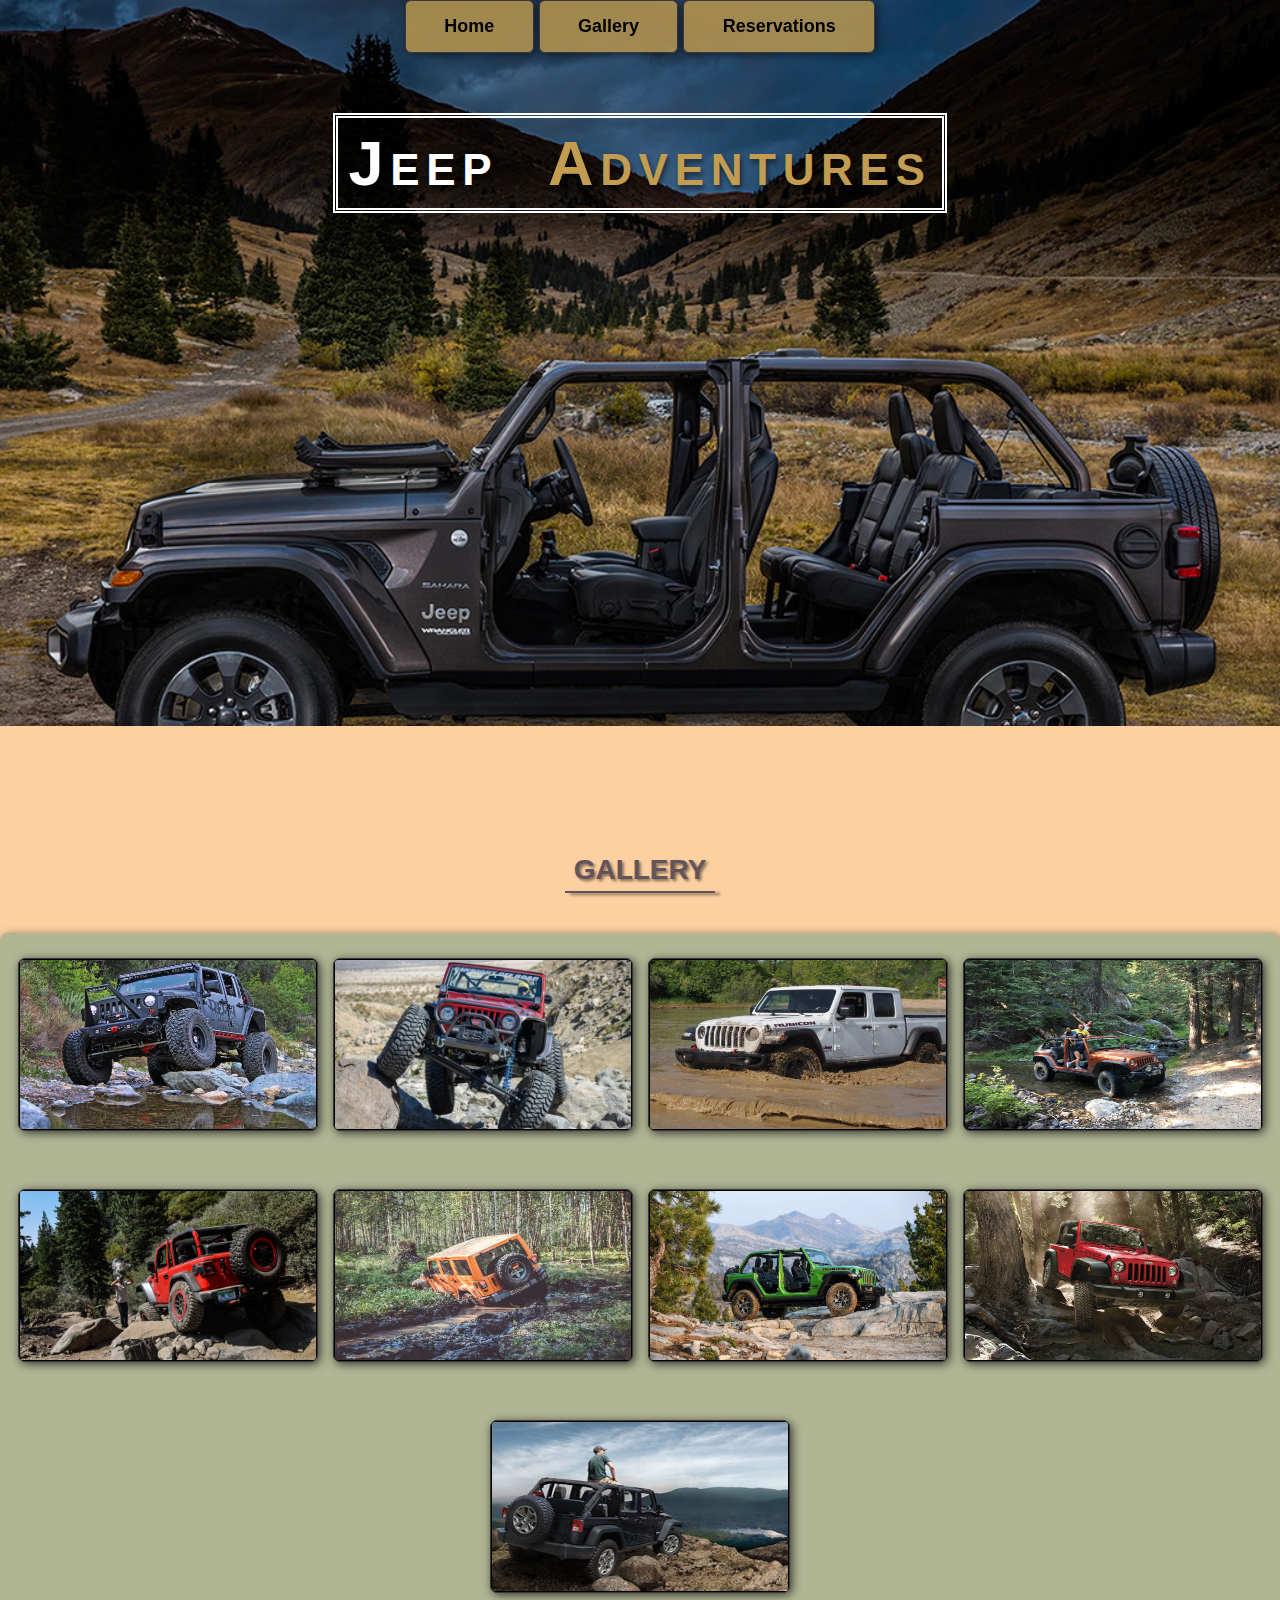
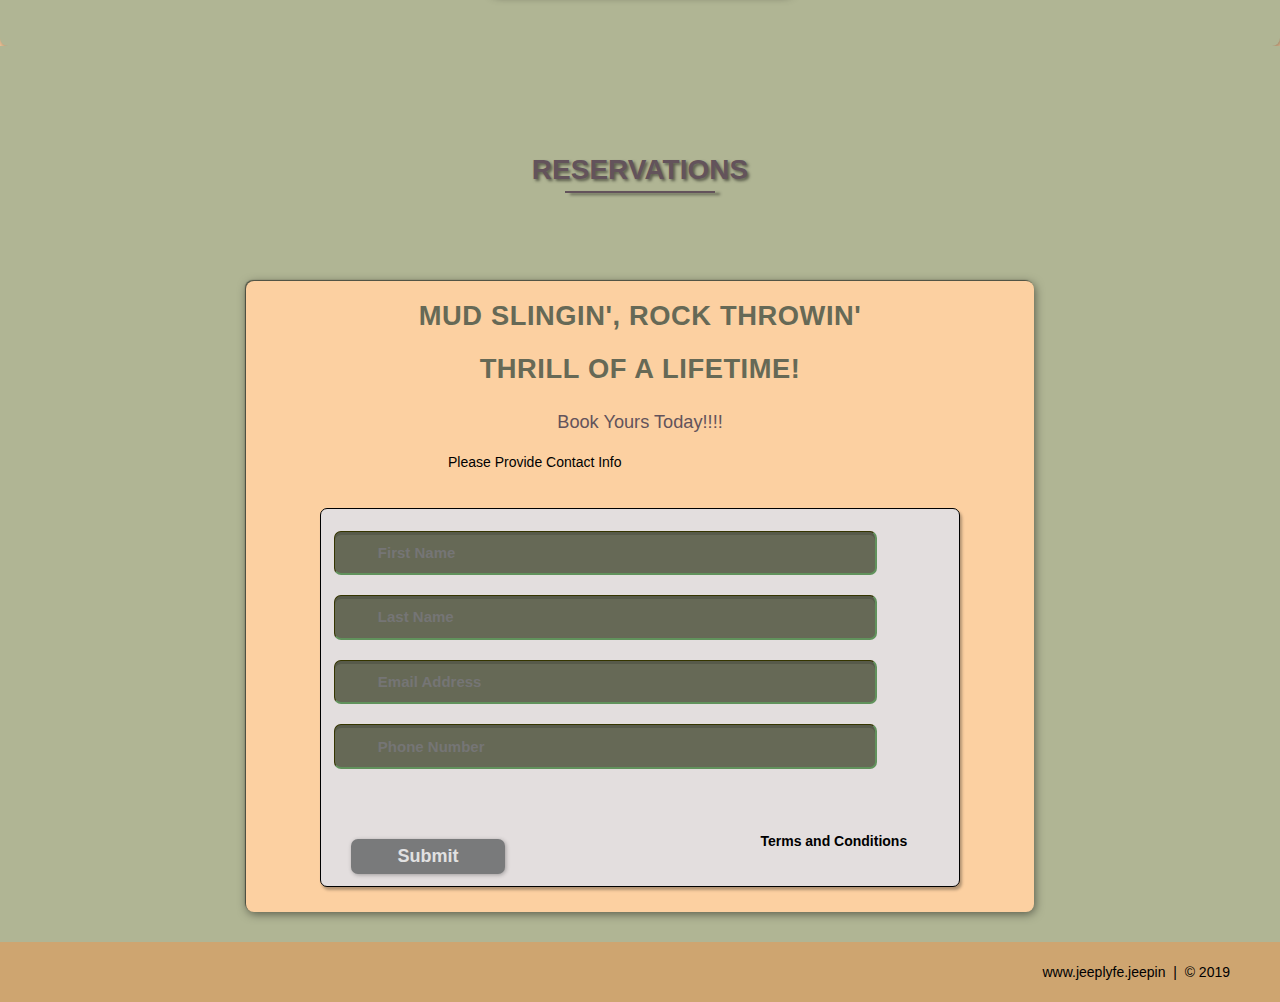
<file: Projects/HTML/index.html>
<!DOCTYPE html>
<html lang="en">
<head>
    <meta charset="UTF-8">
    <title>Jeep Adventures | Adventure</title>
    <link rel="stylesheet" href="../CSS/shared.css">
    <link rel="stylesheet" href="../CSS/animation.css">
</head>
<body>
    <!--NAV-->
    <div class="wrap">
        <div class="menu-container">
            <ul class="menu">
                <a href="#home"><li>Home</li></a>
                <a href="#gallery"><li>Gallery</li></a>
                <a href="#rsvp"><li>Reservations</li></a>
            </ul>
        </div>
    </div>
    <!--END NAV-->

    <!--HOME-->
    <div id="home">
        <div class="container">
            <div class="text-center">
                <span class="head-main">Jeep <span style="color: rgb(194, 156, 79)">Adventures</span></span>
            </div>
        </div>
    </div>
    <!--END HOME-->

    <!--GALLERY-->
    <div id="gallery">
        <div class="container">
            <h1>Gallery</h1>
            <div class="flex-container">
                <!--PHOTO CONTAINER 1-->
                <div class="photo-container">
                    <div class="photo">
                        <img src="../Images/Thumbnails/Thumbnail_1.jpg" alt="Jeep">
                        <div class="photo-overlay">
                            <h3 class="white-head">Click to Enlarge</h3>
                            <p>Tours Daily! Book yours now!!</p>
                        </div>
                    </div>
                </div>
                <!--END PHOTO CONTAINER 1-->

                <!--PHOTO CONTAINER 2-->
                <div class="photo-container">
                    <div class="photo">
                        <img src="../Images/Thumbnails/Thumbnail_2.jpg" alt="Jeep">
                        <div class="photo-overlay">
                            <h3 class="white-head">Click to Enlarge</h3>
                            <p>Tours Daily! Book yours now!!</p>
                        </div>
                    </div>
                </div>
                <!--END PHOTO CONTAINER 2-->

                    <!--PHOTO CONTAINER 3-->
                <div class="photo-container">
                    <div class="photo">
                        <img src="../Images/Thumbnails/Thumbnail_3.jpg" alt="Jeep">
                        <div class="photo-overlay">
                            <h3 class="white-head">Click to Enlarge</h3>
                            <p>Tours Daily! Book yours now!!</p>
                        </div>
                    </div>
                </div>
                <!--END PHOTO CONTAINER 3-->

                    <!--PHOTO CONTAINER 4-->
                <div class="photo-container">
                    <div class="photo">
                        <img src="../Images/Thumbnails/Thumbnail_8.jpg" alt="Jeep">
                        <div class="photo-overlay">
                            <h3 class="white-head">Click to Enlarge</h3>
                            <p>Tours Daily! Book yours now!!</p>
                        </div>
                    </div>
                </div>
                <!--END PHOTO CONTAINER 4-->

                    <!--PHOTO CONTAINER 5-->
                <div class="photo-container">
                    <div class="photo">
                        <img src="../Images/Thumbnails/Thumbnail_5.jpg" alt="Jeep">
                        <div class="photo-overlay">
                            <h3 class="white-head">Click to Enlarge</h3>
                            <p>Tours Daily! Book yours now!!</p>
                        </div>
                    </div>
                </div>
                <!--END PHOTO CONTAINER 5-->

                    <!--PHOTO CONTAINER 6-->
                <div class="photo-container">
                    <div class="photo">
                        <img src="../Images/Thumbnails/Thumbnail_9.jpg" alt="Jeep">
                        <div class="photo-overlay">
                            <h3 class="white-head">Click to Enlarge</h3>
                            <p>Tours Daily! Book yours now!!</p>
                        </div>
                    </div>
                </div>
                <!--END PHOTO CONTAINER 6-->

                    <!--PHOTO CONTAINER 7-->
                <div class="photo-container">
                    <div class="photo">
                        <img src="../Images/Thumbnails/Thumbnail_7.jpg" alt="Jeep">
                        <div class="photo-overlay">
                            <h3 class="white-head">Click to Enlarge</h3>
                            <p>Tours Daily! Book yours now!!</p>
                        </div>
                    </div>
                </div>
                <!--END PHOTO CONTAINER 7-->

                    <!--PHOTO CONTAINER 8-->
                <div class="photo-container">
                    <div class="photo">
                        <img src="../Images/Thumbnails/Thumbnail_4.jpg" alt="Jeep">
                        <div class="photo-overlay">
                            <h3 class="white-head">Click to Enlarge</h3>
                            <p>Tours Daily! Book yours now!!</p>
                        </div>
                    </div>
                </div>
                <!--END PHOTO CONTAINER 8-->

                    <!--PHOTO CONTAINER 9-->
                <div class="photo-container">
                    <div class="photo">
                        <img src="../Images/Thumbnails/Thumbnail_6.jpg" alt="Jeep">
                        <div class="photo-overlay">
                            <h3 class="white-head">Click to Enlarge</h3>
                            <p>Tours Daily! Book yours now!!</p>
                        </div>
                    </div>
                </div>
                <!--END PHOTO CONTAINER 9-->
            </div>
        </div>
    </div>
    <!--END GALLERY-->

    <!--RSVP-->
    <div id="rsvp">
        <div class="container">
            <div class="heading-padding">
                <h1 class="heading-padding">Reservations</h1>
                <div class="reservation">
                    <h2>
                    <span>MUD SLINGIN', ROCK THROWIN'<br> THRILL OF A LIFETIME!</span>
                        <br>Book Yours Today!!!!
                    </h2>
                    <p class="rsvp-text">
                        Please Provide Contact Info
                    </p>
                    <div class="form-rsvp">
                        <form action="" method="POST">
                            <input class="rsvp" type="text" value="" placeholder="First Name">
                            <input class="rsvp" type="text" value="" placeholder="Last Name">
                            <input class="rsvp" type="text" value="" placeholder="Email Address">
                            <input class="rsvp" type="text" value="" placeholder="Phone Number">
                            <div class="form-spacer">
                                <label class="terms">Terms and Conditions</label>
                            </div>
                            <div class="submit">
                                <input type="submit" value="Submit">
                            </div>
                        </form>
                    </div>
                </div>
            </div>
        </div>
    </div>
    <!--END RSVP-->

    <!--FOOTER-->
    <footer id="footer">
        www.jeeplyfe.jeepin &nbsp;|&nbsp; &copy; 2019
    </footer>
    <!--END FOOTER-->

</body>
</html>
</file>
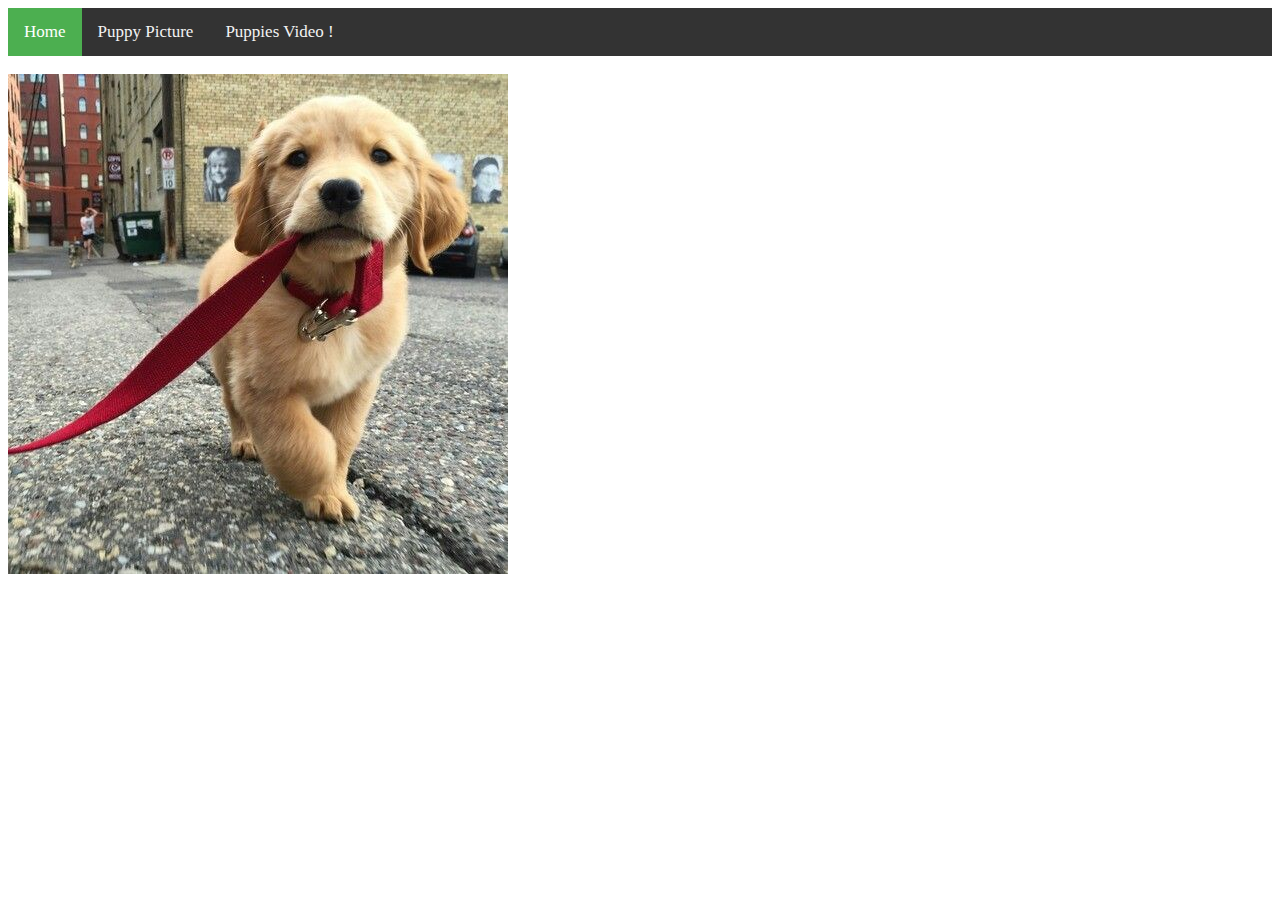
<file: Puppy.html>
<!DOCTYPE html>
<html lang="en">
<head>
    <meta charset="UTF-8">
    <title>Puppy!</title>
</head>
<style type="text/css">
body{
  background-image: url(https://images.pexels.com/photos/1254140/pexels-photo-1254140.jpeg?auto=compress&cs=tinysrgb&dpr=2&h=650&w=940);
  background-repeat: no-repeat;
}

.topnav {
  background-color: #333;
  overflow: hidden;
}

.topnav a {
  float: left;
  color: #f2f2f2;
  text-align: center;
  padding: 14px 16px;
  text-decoration: none;
  font-size: 17px;
}


.topnav a:hover {
  background-color: #ddd;
  color: black;
}


.topnav a.active {
  background-color: #4CAF50;
  color: white;
}

</style>
<body>
        <div class="topnav">
                <a class="active" href="Assignment.html">Home</a>
                <a href="Puppy.html">Puppy Picture</a>
                <a href="puppy_video.html">Puppies Video !</a>
              </div>
<br>

<img src="Puppy walk.jpg">
</body>
</html>
</file>
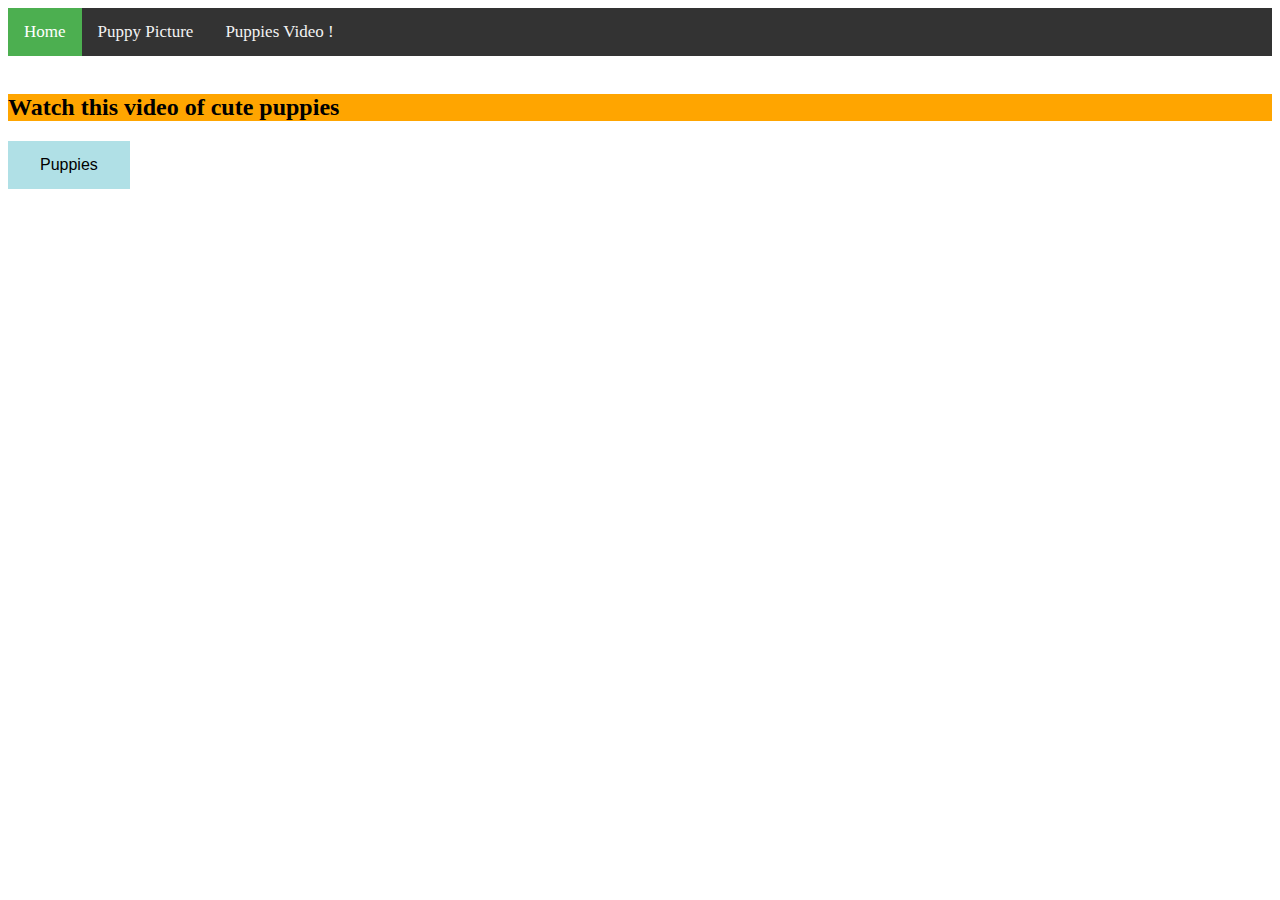
<file: puppy_video.html>
<!DOCTYPE html>
<html lang="en">
<head>
    <meta charset="UTF-8">
    <title>Puppy Video</title>
</head>
<style type="text/css">
    body{
        background-image: url(https://images.pexels.com/photos/1254140/pexels-photo-1254140.jpeg?auto=compress&cs=tinysrgb&dpr=2&h=650&w=940);
        background-repeat: no-repeat;
    }
    
    .topnav {
      background-color: #333;
      overflow: hidden;
    }
    
    .topnav a {
      float: left;
      color: #f2f2f2;
      text-align: center;
      padding: 14px 16px;
      text-decoration: none;
      font-size: 17px;
    }
    
    
    .topnav a:hover {
      background-color: #ddd;
      color: black;
    }
    
    
    .topnav a.active {
      background-color: #4CAF50;
      color: white;
    }
    
button {
  background-color:powderblue; 
  border: none;
  padding: 15px 32px;
  text-align: center;
  text-decoration: none;
  display: inline-block;
  font-size: 16px;
}
    </style>
<body>
        <div class="topnav">
                <a class="active" href="Assignment.html">Home</a>
                <a href="Puppy.html">Puppy Picture</a>
                <a href="puppy_video.html">Puppies Video !</a>
              </div>
<br>
<main>
    <h2 style="background: orange;">Watch this video of cute puppies</h2>
    <form method="get" action=" https://www.youtube.com/watch?v=mRf3-JkwqfU">
        <button type="submit">Puppies</button>
    </form>
</main>
</body>
</html>
</file>
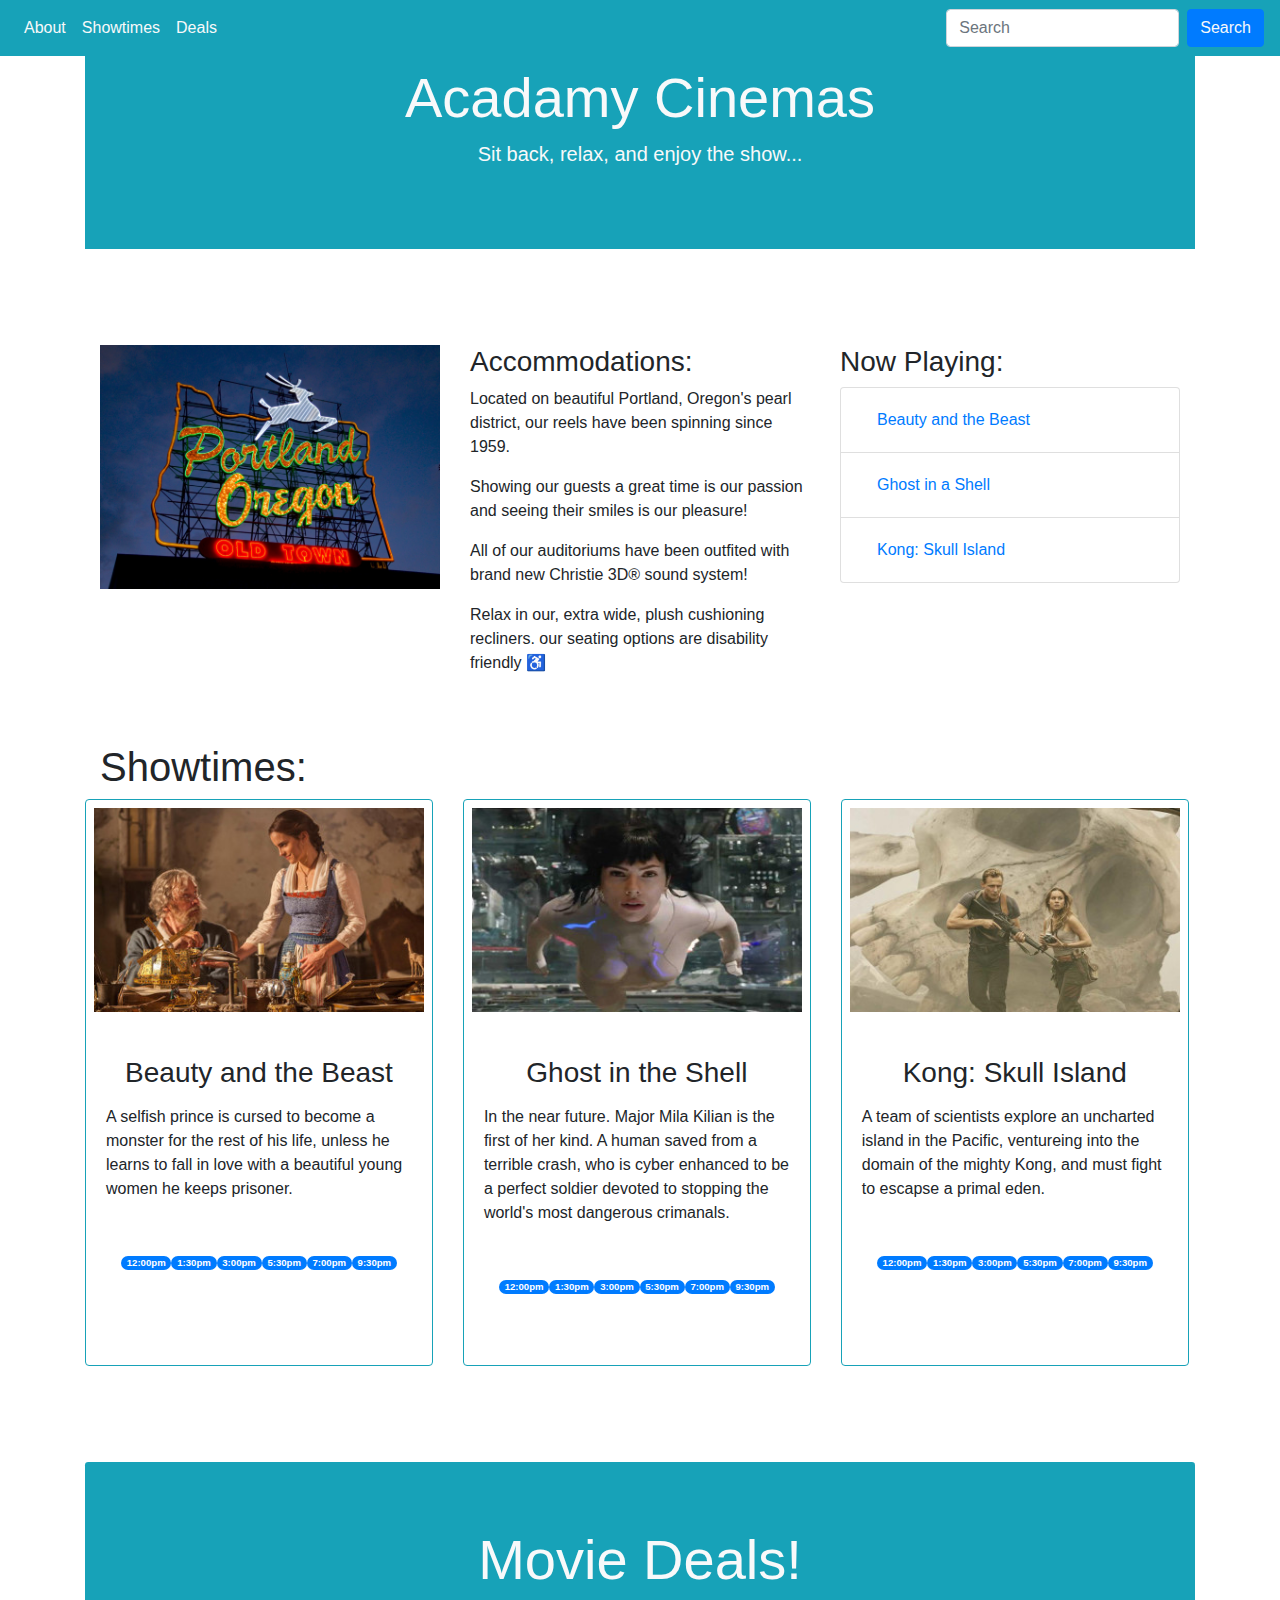
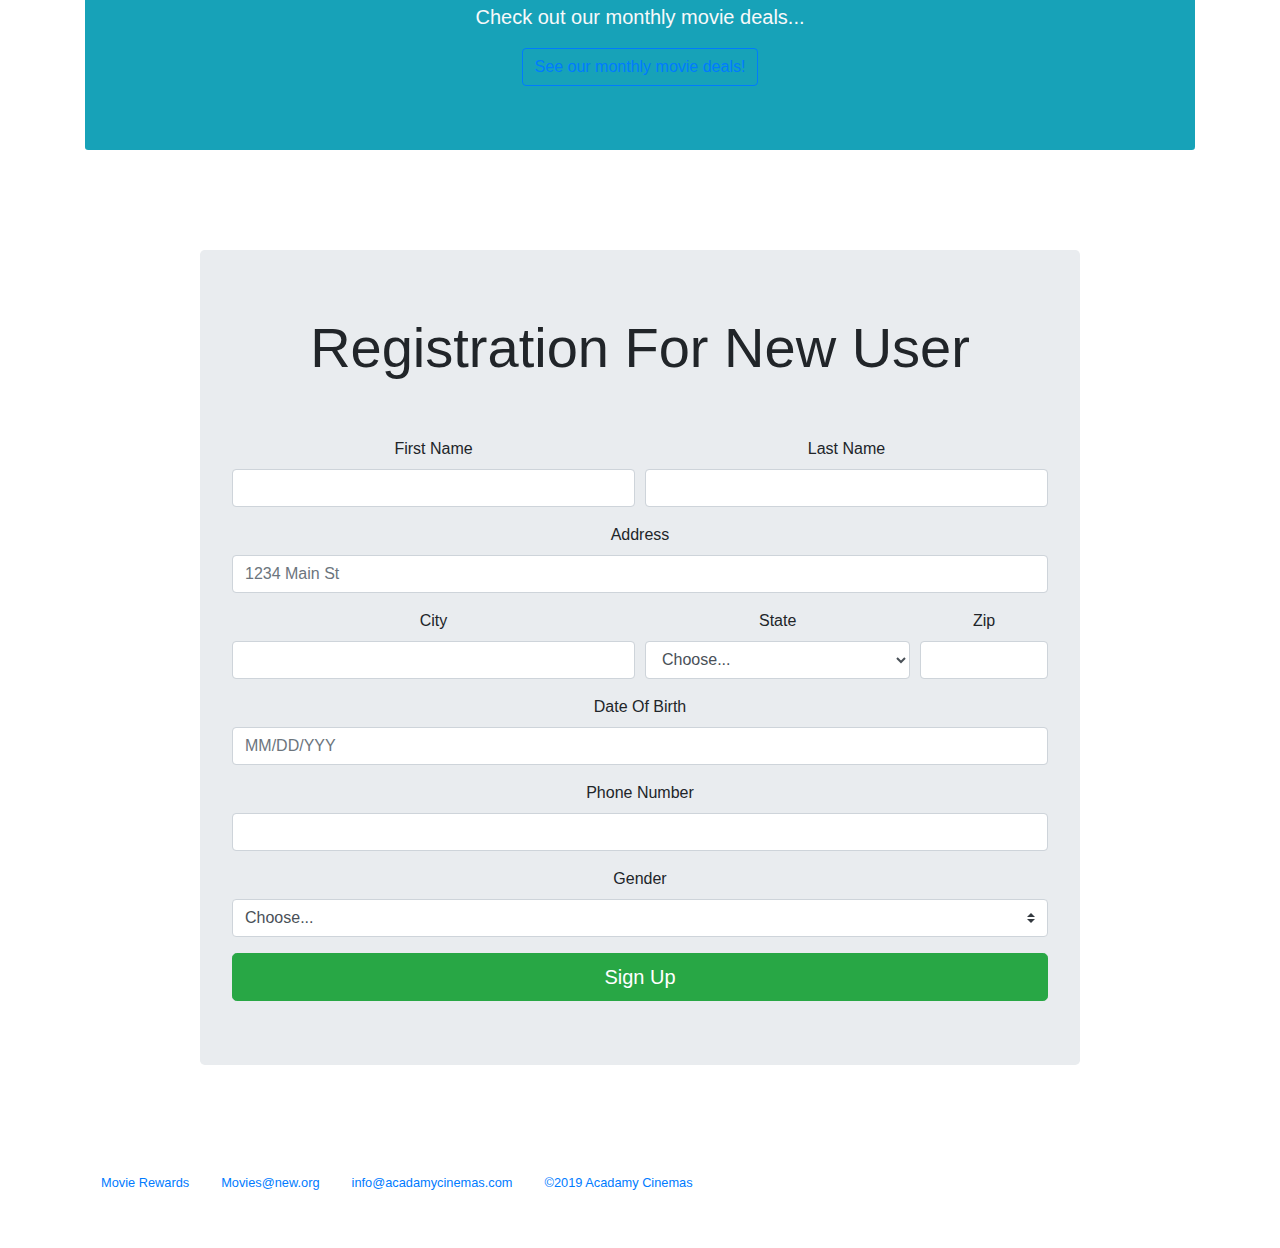
<file: bootstrap4_project/acadamy_cinemas.html>
<!doctype html>
<html lang="en">
  <head>
    <!-- Required meta tags -->
    <meta charset="utf-8">
    <meta name="viewport" content="width=device-width, initial-scale=1, shrink-to-fit=no">

    <!-- Bootstrap CSS -->
    <link rel="stylesheet" href="https://stackpath.bootstrapcdn.com/bootstrap/4.3.1/css/bootstrap.min.css" integrity="sha384-ggOyR0iXCbMQv3Xipma34MD+dH/1fQ784/j6cY/iJTQUOhcWr7x9JvoRxT2MZw1T" crossorigin="anonymous">

    <title>Acadamy Cinemas</title>
  </head>
  <body>
    <div class="container">
        <nav class="navbar fixed-top navbar-expand-lg navbar-light bg-info text-center">
            <div class="collapse navbar-collapse" id="navbarSupportedContent">
                <ul class="navbar-nav mr-auto">
                    <li class="nav-item active">
                        <a class="nav-link text-light" href="#about">About</a>
                    </li>
                    <li class="nav-item active">
                        <a class="nav-link text-light" href="#showtimes">Showtimes</a>
                    </li>
                    <li class="nav-item active">
                        <a class="nav-link text-light" href="#deals" >Deals</a>
                    </li>
                </ul>
                <form class="form-inline my-2 my-lg-0">
                <input class="form-control mr-sm-2" type="search" placeholder="Search" aria-label="Search">
                <button class="btn btn-primary my-2 my-sm-0 text-light" type="submit">Search</button>
                </form>
            </div>
        </nav>

        <div class="jumbotron jumbotron-fluid bg-info">
            <div class="container">
                <h1 class="display-4 text-light text-center">Acadamy Cinemas</h1>
                <p class="lead text-light text-center">Sit back, relax, and enjoy the show...</p>
            </div>
        </div>

        <div id="about" class="container pt-5">
            <div class="row pt-3">
                <div class="col-sm">
                
                <img class="img-fluid" src="../bootstrap4_project/img/pdx.jpg" alt="Portland">


                </div>
                <div class="col-sm">
                    
                <h3>Accommodations:</h3>
                <p>Located on beautiful Portland, Oregon's pearl district, our reels have been spinning since 1959.</p>
                <p>Showing our guests a great time is our passion and seeing their smiles is our pleasure!</p>
                <p>All of our auditoriums have been outfited with brand new Christie 3D&reg; sound system!</p>
                <p>Relax in our, extra wide, plush cushioning recliners. our seating options are disability friendly &#9855;</p>


                </div>
                <div class="col-sm">
                    
                <h3>Now Playing:</h3>
                <ul class="list-group">
                    <li class="list-group-item">
                        <a class="nav-link" href="#showtimes">Beauty and the Beast</a>
                    </li>
                    <li class="list-group-item">
                        <a class="nav-link" href="#showtimes">Ghost in a Shell</a>
                    </li>
                    <li class="list-group-item">
                        <a class="nav-link" href="#showtimes">Kong: Skull Island</a>
                    </li>
                </ul>
                </div>
            </div>
        </div>




            <div id="showtimes" class="pt-1">
                <div class="container my-5 col-md-auto">
                <h1>Showtimes:</h1>
                    <div class="row">

                    <!-------------------------------
                                CONTAINER 1
                    -------------------------------->
                        <div class="card-deck mb-5">
                            <div class="card border-info">
                                <img src="../bootstrap4_project/img/beautyandthebeast.jpg" class="card-img-top img-fluid p-2 rounded-sm" style="max-height: 220px;" alt="beautyandthebeast">
                                <div class="card-body">
                                    <h3 class="my-3 text-center">Beauty and the Beast</h3>
                                    <p class="card-text">
                                        A selfish prince is cursed to become a<br>
                                        monster for the rest of his life, unless he<br>
                                        learns to fall in love with a beautiful young<br>
                                        women he keeps prisoner.
                                    </p>
                                    <div class="container my-5">
                                        <ul class="nav nav-inline">
                                            <li class="nav-item">
                                                <small><span class="badge badge-pill badge-primary">12:00pm</small></span>
                                            </li>
                                            <li class="nav-item">
                                                <small><span class="badge badge-pill badge-primary">1:30pm</small></span>
                                            </li>
                                            <li class="nav-item">
                                                <small><span class="badge badge-pill badge-primary">3:00pm</small></span>
                                            </li>
                                            <li class="nav-item">
                                                <small><span class="badge badge-pill badge-primary">5:30pm</small></span>
                                            </li>
                                            <li class="nav-item">
                                                <small><span class="badge badge-pill badge-primary">7:00pm</small></span>
                                            </li>
                                            <li class="nav-item">
                                                <small><span class="badge badge-pill badge-primary">9:30pm</small></span>
                                            </li>
                                        </ul>
                                    </div>
                                </div>
                            </div>
                        

                <!-------------------------------
                        CONTAINER 2
                -------------------------------->
                    
                            <div class="card border-info">
                                <img src="../bootstrap4_project/img/ghostintheshell.jpg" class="card-img-top img-fluid rounded-sm p-2" style="max-height: 220px;" alt="ghostintheshell">
                                <div class="card-body">
                                    <h3 class="my-3 text-center">Ghost in the Shell</h3>
                                    <p class="card-text">
                                        In the near future. Major Mila Kilian is the<br> 
                                        first of her kind. A human saved from a<br>
                                        terrible crash, who is cyber enhanced to be<br>
                                        a perfect soldier devoted to stopping the<br>
                                        world's most dangerous crimanals.
                                    </p>
                                    <div class="container my-5">
                                        <ul class="nav nav-inline">
                                            <li class="nav-item">
                                                <small><span class="badge badge-pill badge-primary">12:00pm</small></span>
                                            </li>
                                            <li class="nav-item">
                                                <small><span class="badge badge-pill badge-primary">1:30pm</small></span>
                                            </li>
                                            <li class="nav-item">
                                                <small><span class="badge badge-pill badge-primary">3:00pm</small></span>
                                            </li>
                                            <li class="nav-item">
                                                <small><span class="badge badge-pill badge-primary">5:30pm</small></span>
                                            </li>
                                            <li class="nav-item">
                                                <small><span class="badge badge-pill badge-primary">7:00pm</small></span>
                                            </li>
                                            <li class="nav-item">
                                                <small><span class="badge badge-pill badge-primary">9:30pm</small></span>
                                            </li>
                                        </ul>
                                    </div>
                                </div>
                            </div>

                    
                <!-------------------------------
                        CONTAINER 3
                -------------------------------->
                  
                            <div class="card border-info">
                                <img src="../bootstrap4_project/img/kongskullisland.jpg" class="card-img-top img-fluid rounded-sm p-2" style="max-height: 220px;" alt="kongskullisland">
                                <div class="card-body">
                                    <h3 class="my-3 text-center">Kong: Skull Island</h3>
                                    <p class="card-text">
                                        A team of scientists explore an uncharted<br>
                                        island in the Pacific, ventureing into the<br>
                                        domain of the mighty Kong, and must fight<br>
                                        to escapse a primal eden.
                                    </p>
                                    <div class="container my-5">
                                        <ul class="nav nav-inline">
                                            <li class="nav-item">
                                                <small><span class="badge badge-pill badge-primary">12:00pm</small></span>
                                            </li>
                                            <li class="nav-item">
                                                <small><span class="badge badge-pill badge-primary">1:30pm</small></span>
                                            </li>
                                            <li class="nav-item">
                                                <small><span class="badge badge-pill badge-primary">3:00pm</small></span>
                                            </li>
                                            <li class="nav-item">
                                                <small><span class="badge badge-pill badge-primary">5:30pm</small></span>
                                            </li>
                                            <li class="nav-item">
                                                <small><span class="badge badge-pill badge-primary">7:00pm</small></span>
                                            </li>
                                            <li class="nav-item">
                                                <small><span class="badge badge-pill badge-primary">9:30pm</small></span>
                                            </li>
                                        </ul>
                                    </div>
                                </div>
                            </div>
                        </div>
                    </div>
                </div>
            </div>
                            


                <!-------------------------------
                        CONTAINER END
                -------------------------------->
                    

               

        <div id="deals" class="text-center">
            <div class="jumbotron jumbotron-fluid bg-info rounded-sm">
                <div class="container">
                    <h1 class="display-4 text-light text-center">Movie Deals!</h1>
                    <p class="lead text-light text-center">Check out our monthly movie deals...</p>
                    <button class="btn btn-outline-primary" type="button" data-toggle="modal" data-target="#Register">See our monthly movie deals!</button>
                </div>
            </div>

             <div class="container">
                <div class="jumbotron" style="margin:100px;">
                    <h1 class="display-4 text-center">Registration For New User</h1>
                    <br>
                    <br>
                        <form>
                                <div class="form-row">
                                  <div class="form-group col-md-6">
                                    <label for="firstName">First Name</label>
                                    <input type="firstname" class="form-control" id="firstName" placeholder="" required>
                                  </div>
                                  <div class="form-group col-md-6">
                                    <label for="lastName">Last Name</label>
                                    <input type="lastname" class="form-control" id="lastName" placeholder="" required>
                                  </div>
                                </div>
                                <div class="form-group">
                                  <label for="inputAddress">Address</label>
                                  <input type="text" class="form-control" id="inputAddress" placeholder="1234 Main St" required>
                                </div>




                                <div class="form-row">
                                        <div class="form-group col-md-6">
                                          <label for="inputCity">City</label>
                                          <input type="text" class="form-control" id="inputCity" required>
                                        </div>
                                        <div class="form-group col-md-4">
                                          <label for="inputState">State</label>
                                          <select id="inputState" class="form-control" required>
                                            <option selected>Choose...</option>
                                            <option>Jharkhand</option>
                                            <option>Kolkata</option>
                                            <option>Assam</option>
                                            <option>Mumbai</option>
                                            <option>Rajasthan</option>
                                            <option>...</option>
                                          </select>
                                        </div>
                                        <div class="form-group col-md-2">
                                          <label for="inputZip">Zip</label>
                                          <input type="text" class="form-control" id="inputZip" required>
                                        </div>
                                      </div>




                                <div class="form-group"> <!-- Date input -->
                                    <label class="control-label" for="date">Date Of Birth</label>
                                    <input class="form-control" id="date" name="date" placeholder="MM/DD/YYY" type="text"/>
                                  </div>

                                  
                                  <div class="form-group">
                                        <label for="phoneAddress">Phone Number</label>
                                        <input type="text" class="form-control" id="phoneAddress" placeholder="" required>
                                      </div>

                                 
                        
                                            <form>
                                                   <div class="form-group">
                                                            <label for="inputGender">Gender</label>
                                                            <select class="custom-select mr-sm-2" id="inlineFormCustomSelect">
                                                                    <option selected>Choose...</option>
                                                                    <option value="1">Male</option>
                                                                    <option value="2">Female</option>
                                                                    <option value="3">Not defined</option>
                                                                  </select>
                                                        </div> 
                                                        <a href = "http://google.co.in">
                                                        <button type="button" class="btn btn-success btn-lg btn-block">Sign Up</button>
                                                        </a>
                                                           </div>
                                                </div>
                            </form>
                                </div>
                              </div>



        <!--FORM MODAL-->

        <div class="modal" tabindex="-1" role="dialog" id="Register">
            <div class="modal-dialog" role="document">
                <div class="modal-content">
                    <div class="modal-header">
                        <h3 class="modal-title">Register to recieve movie deals</h3>
                        <button type="button" class="close" data-dismiss="modal" aria-label="Close">
                            <span aria-hidden="true">&times;</span>
                        </button>
                    </div>
                    <div class="modal-body">
                        <form>
                            <div class="form-row">
                                <div class="form-group col-md-6">
                                    <label for="first_name">First Name</label>
                                    <input type="first" class="form-control" id="inputEmail4" placeholder="">
                                </div>
                            </div>
                            <div class="form-row">
                                <div class="form-group col-md-6">
                                    <label for="last_name">Last Name</label>
                                    <input type="last" class="form-control" id="inputPassword4" placeholder="">
                                </div>
                                
                            </div>
                            <div class="form-group">
                                    <label for="Email">Email</label>
                                    <input type="text" class="form-control" id="inputAddress" placeholder="">
                            </div>
                            <div class="form-group">
                                <label for="Password">Password</label>
                                <input type="password" class="form-control" id="inputAddress2" placeholder="">
                            </div>
                        </form>
                    </div>
                    <div class="modal-footer">
                        <button type="button" class="btn btn-secondary" data-dismiss="modal">Close</button>
                        <button type="button" class="btn btn-primary">Save changes</button>
                    </div>
                </div>
            </div>
        </div>
                    

        <!--FORM MODAL-->

               
        <div class="container my-5">
            <ul class="nav nav-inline">
                <li class="nav-item">
                    <small><a class="nav-link" href="#">Movie Rewards</small></a>
                </li>
                <li class="nav-item">
                    <small><a class="nav-link" href="#">Movies@new.org</small></a>
                </li>
                <li class="nav-item">
                    <small><a class="nav-link" href="#" >info@acadamycinemas.com</small></a>
                </li>
                <li class="nav-item">
                    <small><a class="nav-link" href="#" >&copy;2019 Acadamy Cinemas</small></a>
                </li>
            </ul>
        </div>
        

                   
                  
                  
                  

                  


    </div>

    <!-- Optional JavaScript -->
    <!-- jQuery first, then Popper.js, then Bootstrap JS -->
    <script src="https://code.jquery.com/jquery-3.3.1.slim.min.js" integrity="sha384-q8i/X+965DzO0rT7abK41JStQIAqVgRVzpbzo5smXKp4YfRvH+8abtTE1Pi6jizo" crossorigin="anonymous"></script>
    <script src="https://cdnjs.cloudflare.com/ajax/libs/popper.js/1.14.7/umd/popper.min.js" integrity="sha384-UO2eT0CpHqdSJQ6hJty5KVphtPhzWj9WO1clHTMGa3JDZwrnQq4sF86dIHNDz0W1" crossorigin="anonymous"></script>
    <script src="https://stackpath.bootstrapcdn.com/bootstrap/4.3.1/js/bootstrap.min.js" integrity="sha384-JjSmVgyd0p3pXB1rRibZUAYoIIy6OrQ6VrjIEaFf/nJGzIxFDsf4x0xIM+B07jRM" crossorigin="anonymous"></script>
  
    <script>
        $('.popover-dismiss').popover({
        trigger: 'focus'
        })
    </script>

</body>
</html>
</file>
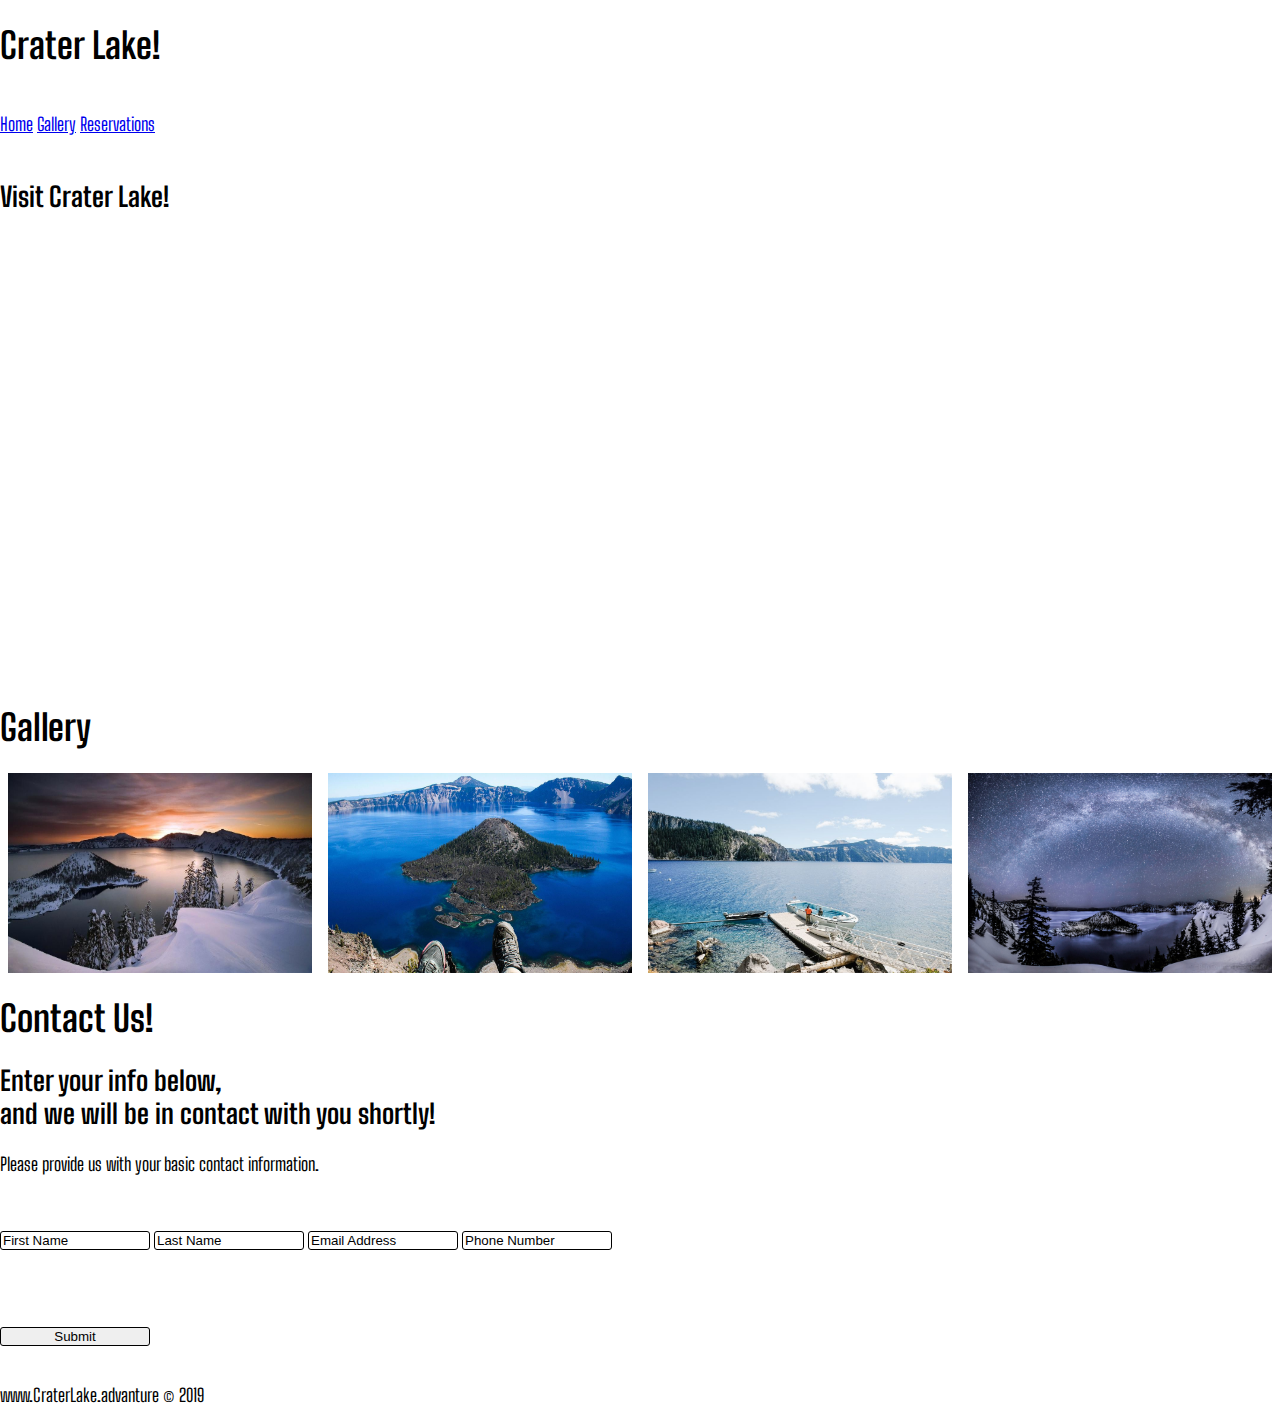
<file: One-Page-Website/one_page_website.html>
<!DOCTYPE html>
<html lang="en">
<head>
    <meta charset="UTF-8">
    <title>Crater Lake</title>
    <link rel="stylesheet" type="text/css" href="./CSS/one_page_website.css">
    <link href="https://fonts.googleapis.com/css?family=Big+Shoulders+Text&display=swap" rel="stylesheet">
</head>
<body>
<div>
    <div>
        <!-- NAV -->
        <div>
            <div>
                <h1>Crater Lake!</h1>
                <br>
                <nav>
                    <a href="#home" id="link">Home</a>
                    <a href="#gallery">Gallery</a>
                    <a href="#reservations">Reservations</a>
                </nav>
            </div>
        </div>
        <!-- END NAV -->

        <!-- HOME -->
        <div id="home">
            <div>
                <div>
                    <br>
                    <h2>Visit Crater Lake!</h2>
                    <iframe width="787" height="443" src="https://www.youtube.com/embed/tCNgetoOFjE" frameborder="0" allow="accelerometer; autoplay; encrypted-media; gyroscope; picture-in-picture" allowfullscreen></iframe>
                </div>
            </div>

        </div>
        <!-- END HOME -->

        <!-- GALLERY -->
        <section>
            <div id="gallery">
                <h1>Gallery</h1>
                <div class="row">
                    <div class="column">
                        <img src="./images/crater lake.jpg" onclick="openModal();currentSlide(1)" class="hover-shadow">
                    </div>
                    <div class="column">
                        <img src="./images/Crater Lake feet.jpg" onclick="openModal();currentSlide(2)" class="hover-shadow">
                    </div>
                    <div class="column">
                        <img src="./images/CL_BoatTours2.jpg" onclick="openModal();currentSlide(3)" class="hover-shadow">
                    </div>
                    <div class="column">
                        <img src="./images/Milky_Way_Crater_Lake.jpg" onclick="openModal();currentSlide(4)" class="hover-shadow">
                    </div>

                    <!-- MODAL/LIGHTBOX -->

                    <div id="myModal" class="modal">
                        <span class="close cursor" onclick="closeModal()">&times;</span>
                        <div class="modal-content">

                            <div class="mySlides">
                                <div class="numbertext">1 / 4</div>
                                <img src="./images/crater lake.jpg" style="width: 100%; height: 600px;">
                            </div>

                            <div class="mySlides">
                                <div class="numbertext">2 / 4</div>
                                <img src="./images/Crater Lake feet.jpg" style="width: 100%; height: 600px;">
                            </div>

                            <div class="mySlides">
                                <div class="numbertext">3 / 4</div>
                                <img src="./images/CL_BoatTours2.jpg" style="width: 100%; height: 600px;">
                            </div>

                            <div class="mySlides">
                                <div class="numbertext">4 / 4</div>
                                <img src="./images/Milky_Way_Crater_Lake.jpg" style="width: 100%; height: 600px;">
                            </div>

                            <a class="prev" onclick="plusSlide(-1)">&#10094;</a>
                            <a class="next" onclick="plusSlide(1)">&#10095;</a>

                            <div class="caption-container">
                                <p id="caption"></p>
                            </div>


                            <div class="column">
                                <img class="images" src="./images/crater lake.jpg" onclick="currentSlide(1)" alt="Crater Lake">
                            </div>
                            
                            <div class="column">
                                <img class="images" src="./images/Crater Lake feet.jpg" onclick="currentSlide(2)" alt="Crater Lake">
                            </div>
                            
                            <div class="column">
                                <img class="images" src="./images/CL_BoatTours2.jpg" onclick="currentSlide(3)" alt="Crater Lake" style="">
                            </div>
                            
                            <div class="column">
                                <img class="images" src="./images/Milky_Way_Crater_Lake.jpg" onclick="currentSlide(4)" alt="Crater Lake">
                            </div>

                        </div>
                    </div>
                </div>
            </div>
        </section>
        <!-- END GALLERY -->

        <!-- CONTACT -->
        <section>
            <div id="contact">
                <div>
                    <h1>Contact Us!</h1>
                    <div>
                        <h2><span>Enter your info below,</span>
                            <br /> and we will be in contact with you shortly!
                        </h2>
                        <p>
                            Please provide us with your basic contact information.
                        </p>
                        <div>
                            <form action="" method="post">
                                <input class="contact" type="text" value="First Name">
                                <input class="contact" type="text" value="Last Name">
                                <input class="contact" type="text" value="Email Address">
                                <input class="contact" type="text" value="Phone Number">
                                <div class="form-spacer">
                                    <label class="Terms and Conditions"></label>
                                </div>
                                <div>
                                    <input type="submit" value="Submit">
                                </div>
                            </form>
                        </div>
                    </div>
                </div>
            </div>
        </section>
        <!-- END CONTACT -->

        <!-- FOOTER -->
        <div>
            www.CraterLake.advanture&nbsp;&copy; 2019
        </div>
        <!-- END FOOTER -->
    </div>
    <script src="./JavaScript/one_page_website.js"></script>
</div>

</body>
</html>
</file>
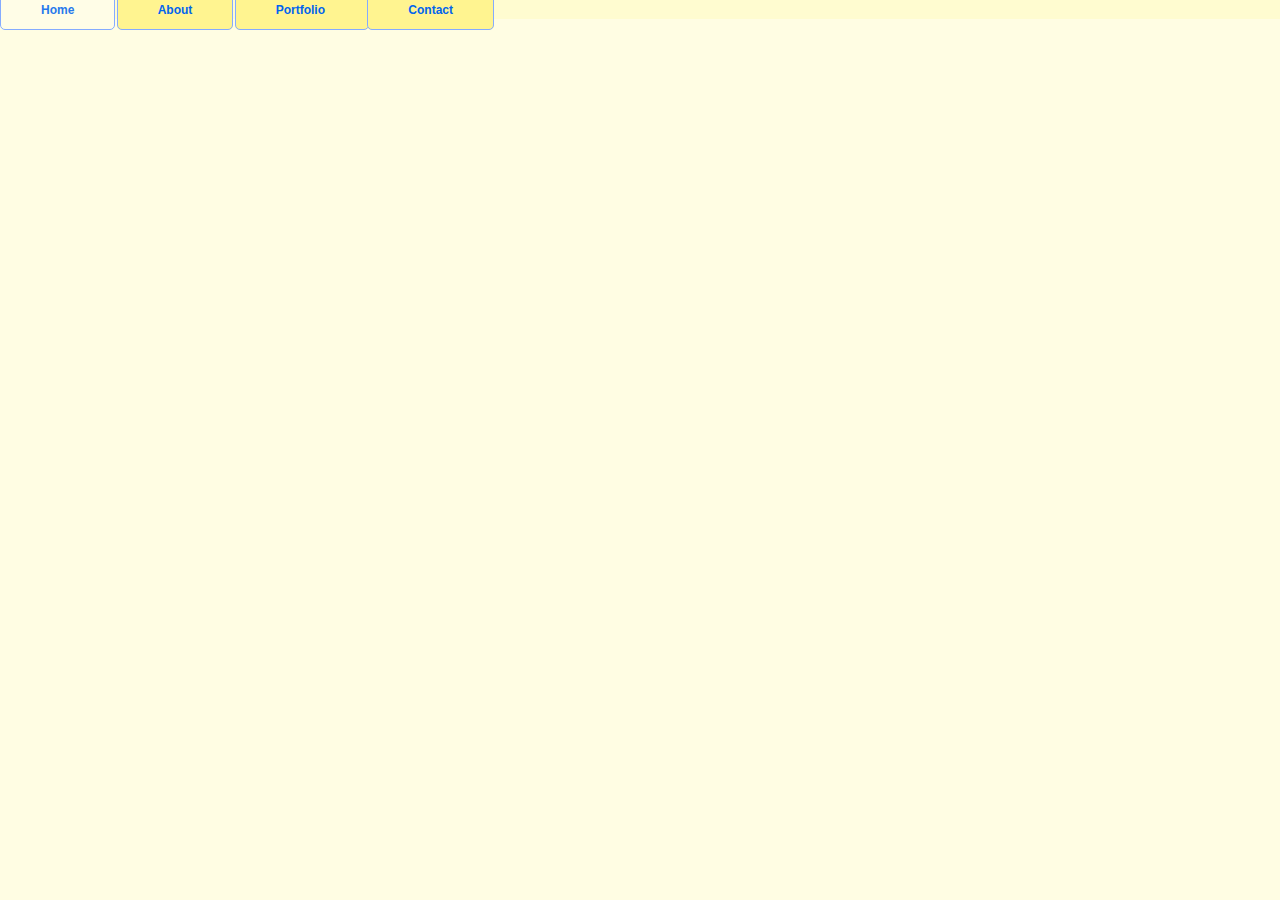
<file: Projects/css_menu_rollover.html>
<!DOCTYPE html>
<html lang="en">
<head>
    <meta charset="UTF-8">
    <title>css Menu</title>
    <link rel="stylesheet" type="text/css" href="CSS/menu_rollover.css">
</head>
<body>
    <div class="wrap">
        <div class="menu-container">
            <ul class="menu">
                <li>Home</li>
                <li>About</li>
                <li>Portfolio
                    <ul class="submenu">
                        <li>Page 1</li>
                        <li>Page 2</li>
                        <li>Page 3</li>
                        <li>Page 4</li>
                    </ul>
                </li>
                <li>Contact</li>
            </ul>
        </div>
    </div>

</body>
</html>
</file>
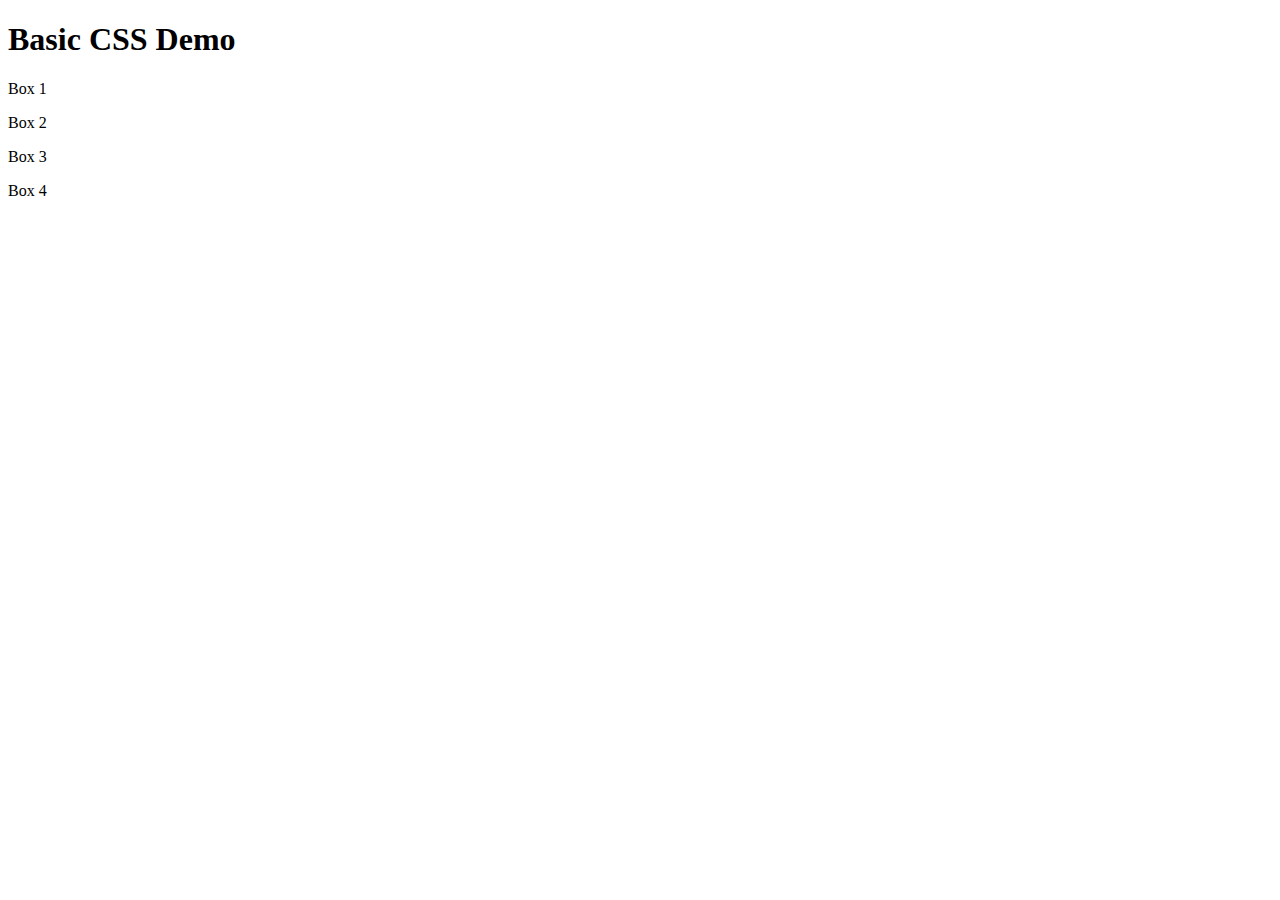
<file: Projects/HTML/basic_demo_CSS_1.html>
<!DOCTYPE html>
<html lang="en">
<head>
    <meta charset="UTF-8">
    <title>CSS Practice</title>
    <link rel="stylesheet" type="text/CSS" href="file:///Users/cameronhackwith/Desktop/HTML-and-CSS-Projects/Projects/CSS/basic_style.css">
</head>
<body>
    <div>
        <h1>Basic CSS Demo</h1>
    </div>

    <div class="container">
        <div class="squares">
            <p>Box 1</p>
        </div>

        <div class="squares">
            <p>Box 2</p>
        </div>

        <div class="squares">
            <p>Box 3</p>
        </div>

        <div class="squares">
            <p>Box 4</p>
        </div>

    </div>

</body>
</html>
</file>
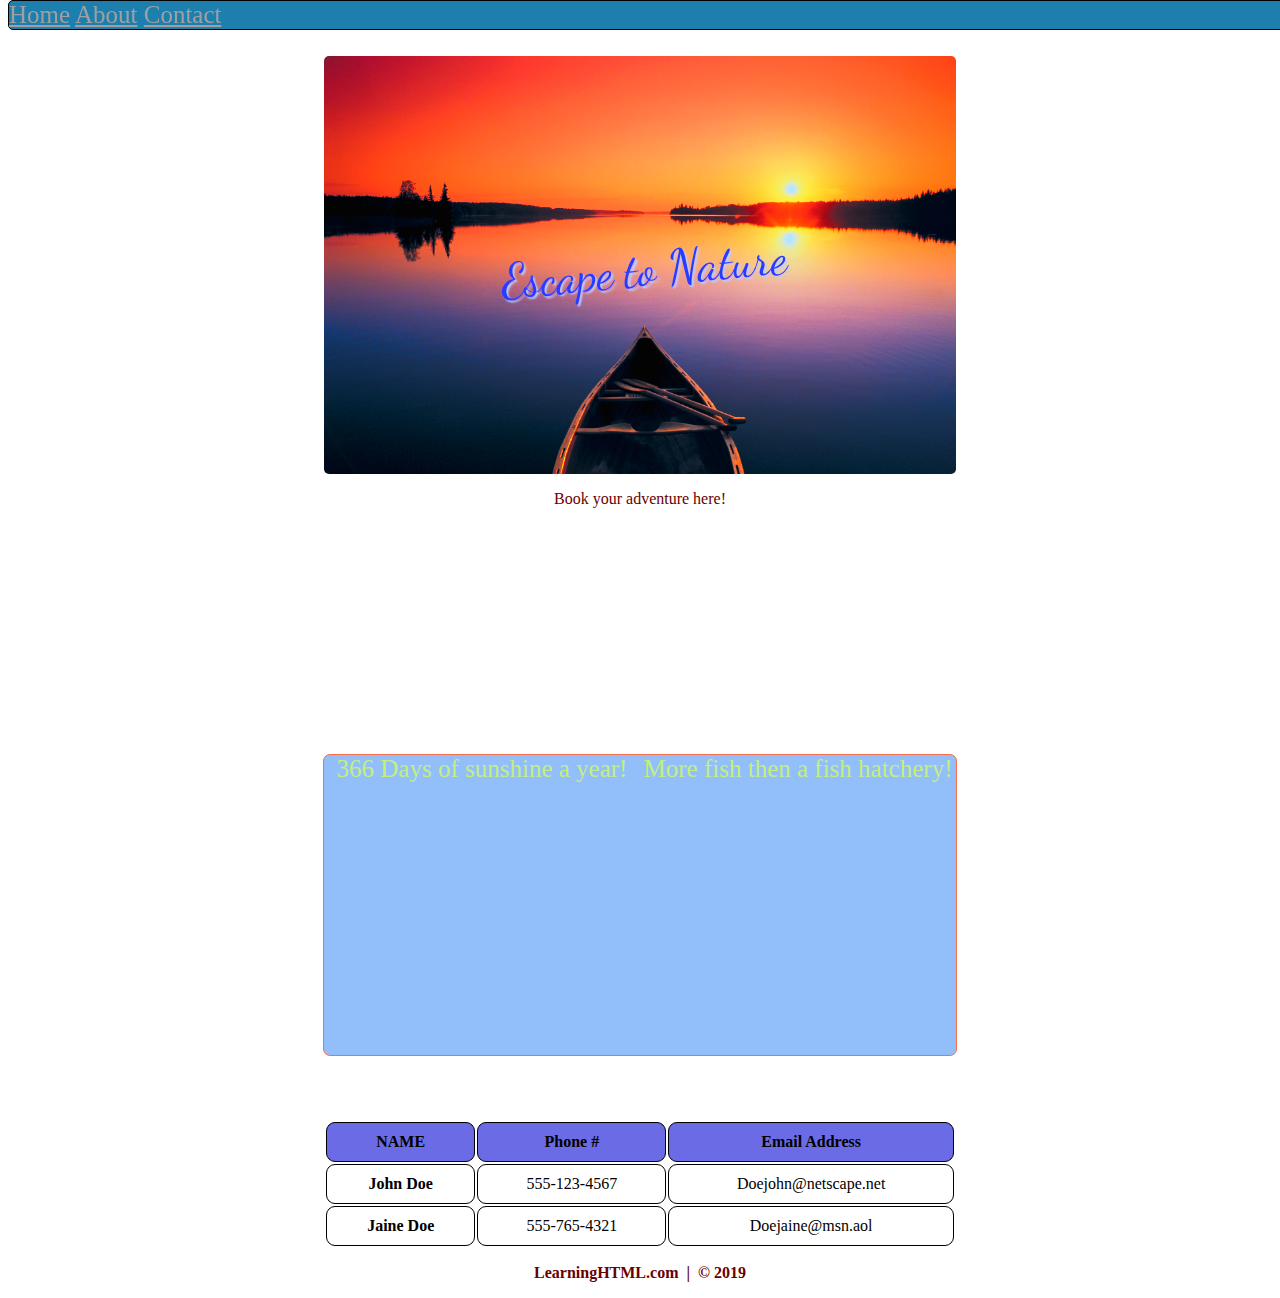
<file: Projects/HTML/HTML_CSS_drill.html>
<!DOCTYPE html>
<html lang="en">
<head>
    <meta charset="UTF-8">
    <title>Title</title>
    <link rel="stylesheet" type="text/css" href="../CSS/HTML_CSS_drill.css">
    <link href="https://fonts.googleapis.com/css?family=Dancing+Script&display=swap" rel="stylesheet">
</head>
<body>


    <div>
        <div class="nav-container">
            <nav>
                <a href="#home">Home</a>
                <a href="#about">About</a>
                <a href="#contact">Contact</a>
            </nav>
        </div>
    </div>



    <div id="home" class="container">
        <div class="image-box">
            <img src="../Images/center_img.jpg" alt="relaxation">
            <div class="overlay">Escape to Nature</div>
            <div class="middle">
                <h1>Relax...</h1>
            </div>
        </div>
    </div>

    <div id="about" class="container">
        <p>Book your adventure here!</p>
    </div>

    <div class="video">
        <video autoplay muted loop><source src="https://pixabay.com/videos/download/video-26790_tiny.mp4" type="video/mp4"> </video>
        <div class="video-overlay"><h1>Whoa, nice grass.</h1></div>
    </div>

        
    <div class="row">
        <div class="column">366 Days of sunshine a year! </div>
        <div class="column">More fish then a fish hatchery!</div>
    </div> 
            

    <!----------------------------------
                TABLE
    ----------------------------------->
    <div id="contact" class="table-container">
        <table style="width: 50%">
            <tr class="top-row">
                <strong><th>NAME</th></strong>
                <strong><th>Phone #</th></strong>
                <stong><th>Email Address</th></strong>
            </tr>
            <tr>
                <th>John Doe</th>
                <td>555-123-4567</td>
                <td>Doejohn@netscape.net</td>
            </tr>
            <tr>
                <th>Jaine Doe</th>
                <td>555-765-4321</td>
                <td>Doejaine@msn.aol</td>
            </tr>
        </table>
    </div>




    <!----------------------------------
                END TABLE
    ----------------------------------->

    <!----------------------------------
                FOOTER
    ----------------------------------->

    <footer>
        <strong><p>LearningHTML.com &nbsp;|&nbsp; &copy; 2019</p></strong>
    </footer>

    <!----------------------------------
                END FOOTER
    ----------------------------------->

</body>
</html>
</file>
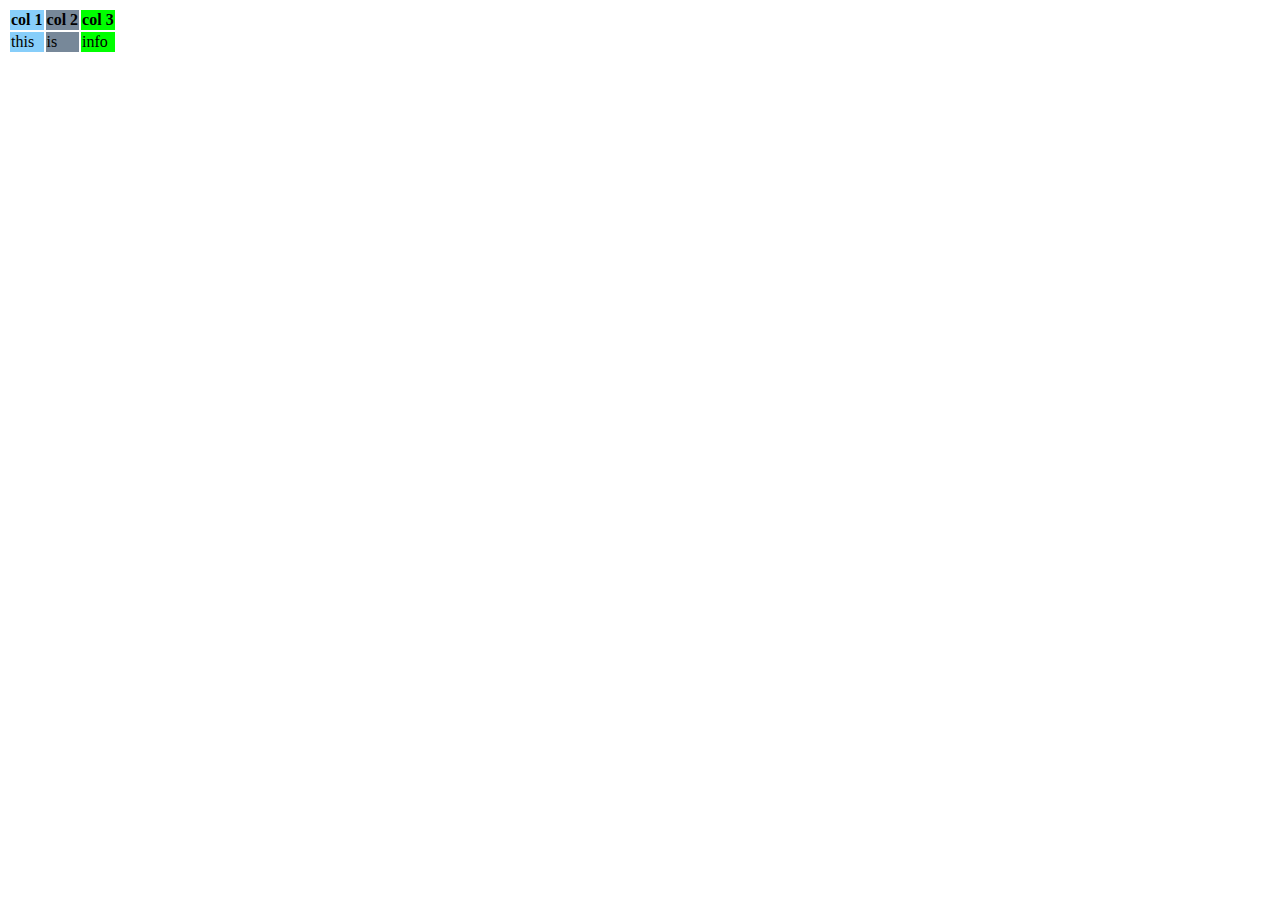
<file: Projects/HTML/index_2.html>
<!DOCTYPE html>
<html lang="en">
<head>
    <meta charset="UTF-8">
    <title>Title</title>

</head>
<body>
    <table>
        <colgroup>
            <col style="background-color: lightskyblue">
            <col style="background-color: lightslategray">
            <col style="background-color: lime">
        </colgroup>
        <tr>
            <th>col 1</th>
            <th>col 2</th>
            <th>col 3</th>
        </tr>
        <tr>
            <td>this</td>
            <td>is</td>
            <td>info</td>
        </tr>
    </table>
</body>
</html>
</file>
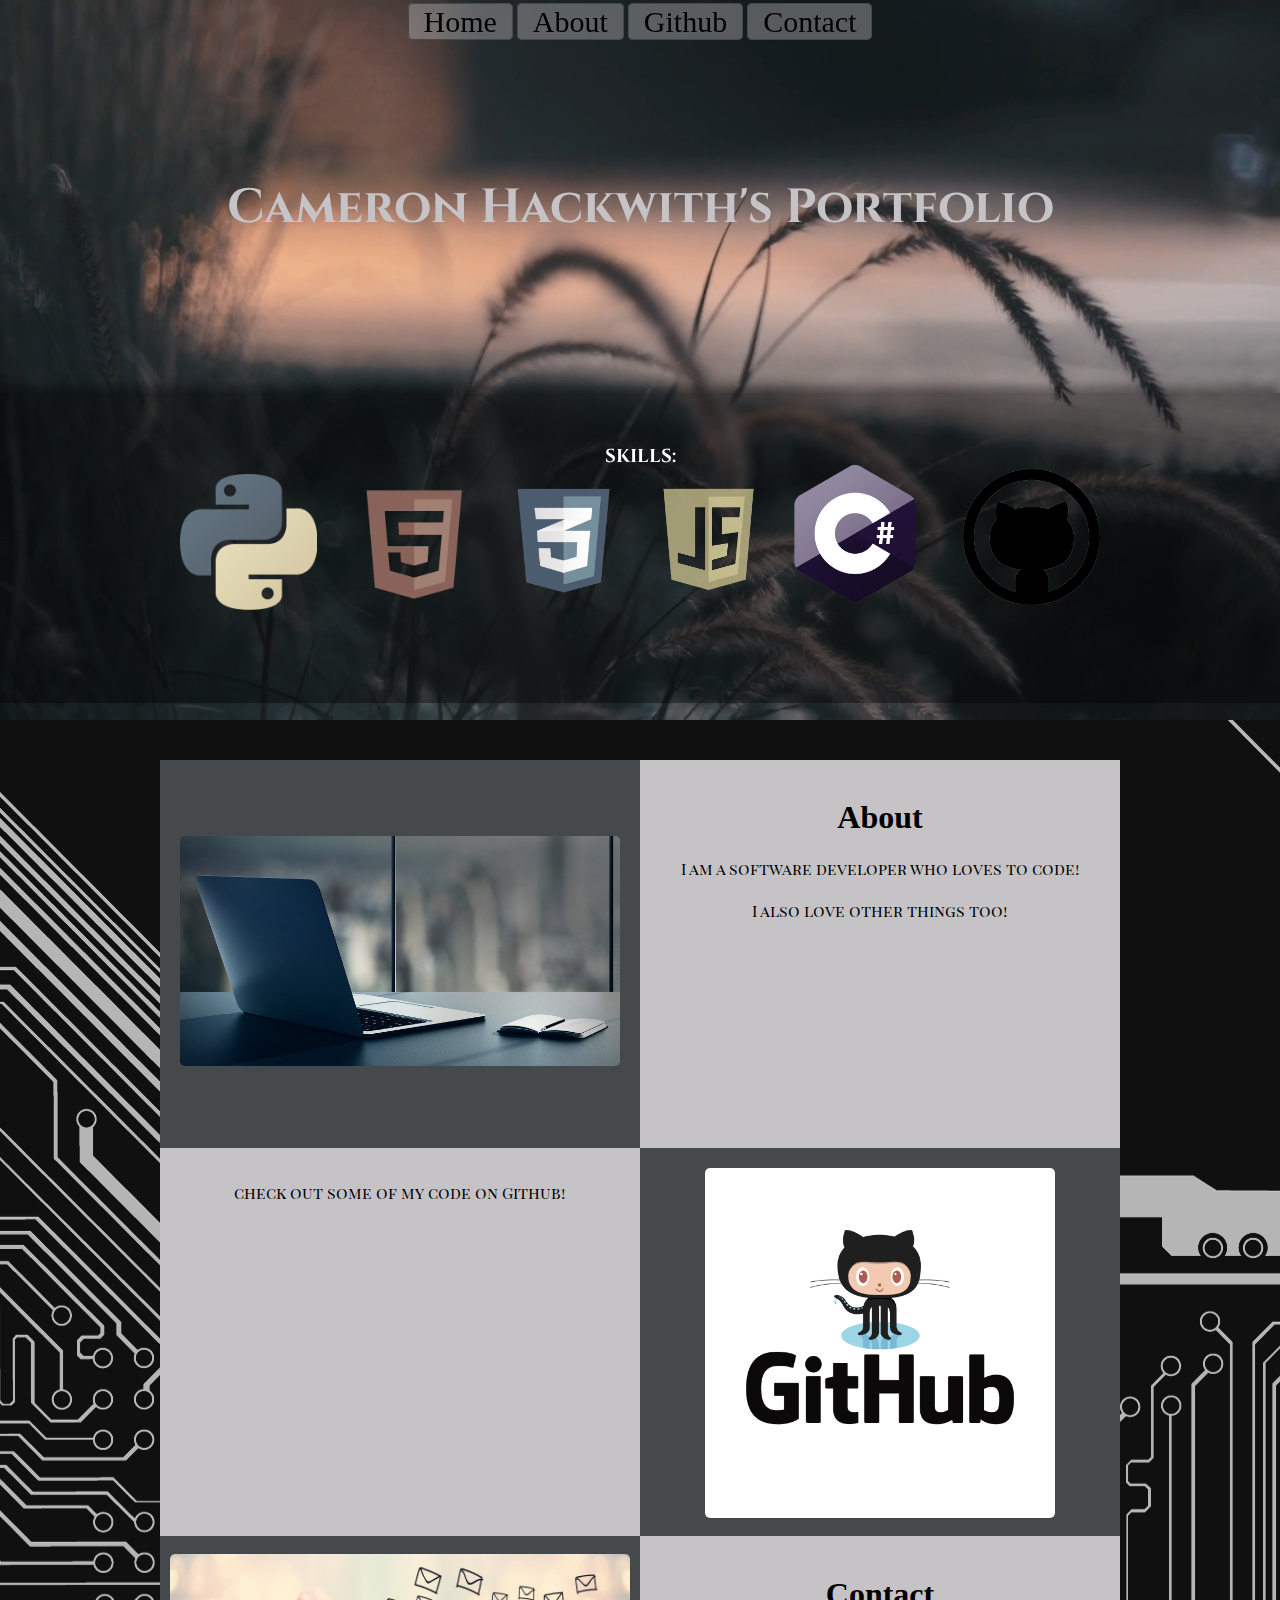
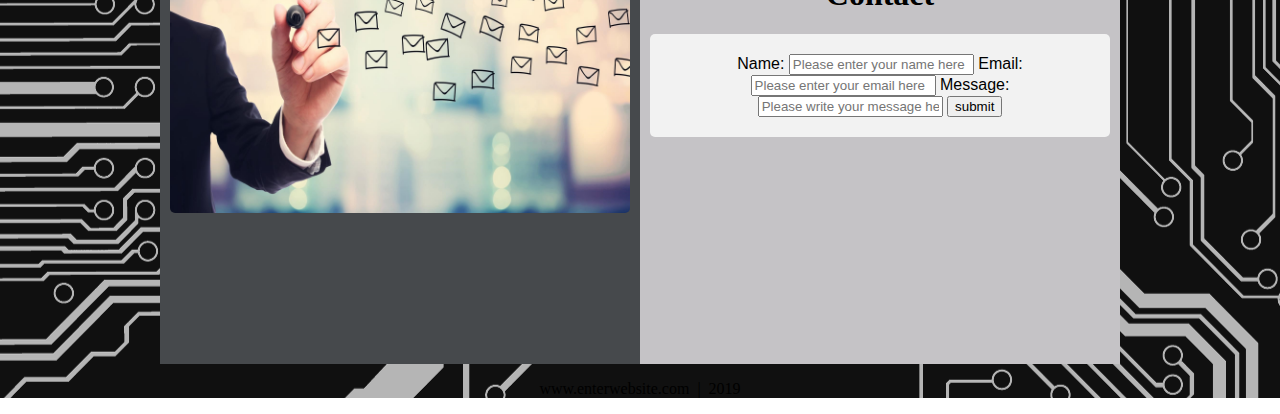
<file: Projects/HTML/portfolio_index.html>
<!DOCTYPE html>
<html lang="en">
<head>
    <meta charset="UTF-8">
    <title>Title</title>
    <link rel="stylesheet" type="text/css" href="../CSS/portfolio.css">
    <link href="https://fonts.googleapis.com/css?family=Cinzel&display=swap" rel="stylesheet"> 
    <link href="https://fonts.googleapis.com/css?family=Playfair+Display+SC&display=swap" rel="stylesheet"> 
</head>
<body class="background">

    <!------------------
        HOME BG VIDEO
    ------------------->

<div id="home">
    <video autoplay muted loop id="background_video" width="100%">
        <source src="../Video/Flower - 26790.mp4" type="video/mp4">
    </video>
</div>

    <!------------------
            NAV
    ------------------->

    <div class="nav-box">
        <nav>
            <a href="#home">Home</a>
            <a href="#about">About</a>
            <a href="#github">Github</a>
            <a href="#contact">Contact</a>
        </nav>
    </div>

    <br>
    <br>

    <!------------------
          LOGO BOX
    ------------------->


<div class="title">
    <h1>Cameron Hackwith's Portfolio</h1>
    <div class="logo-box">
        <br><h3 id="skills">SKILLS:</h3>
        <div class="row">
            <div id="python" class="column">
                <img src="../Images/Thumbnails/pythonlogo.png" alt="Python Logo">
                <h3 class="overlay">Python 3</h3>
            </div>
            <div id="html-image" class="column">
                <img src="../Images/Thumbnails/htmllogo2.png" alt="HTML Logo">
                <h3 class="overlay">HTML 5</h3>
            </div>
            <div id="css-image" class="column">
                <img src="../Images/Thumbnails/csslogo2.png" alt="CSS Logo">
                <h3 class="overlay">CSS 3</h3>
            </div>
            <div class="column">
                <img src="../Images/Thumbnails/javascriptlogo2.png" alt="Javascript Logo">
                <h3 class="overlay">Javascript</h3>
            </div>
            <div class="column">
                <img src="../Images/Thumbnails/csharplogo.png" alt="CSharp Logo">
                <h3 class="overlay">C#</h3>
            </div>
            <div id="git" class="column">
                <img src="../Images/Thumbnails/githublogo.png" alt="GITHUB Logo">
                <h3 class="overlay">GITHUB</h3>
            </div>
        </div>
    </div>
</div>

    <!------------------
  *****LOWER WALLPAPER*****
    ------------------->

<div class="wallpaper">

    <div class="lower-container">
        
        <!------------------
                ABOUT
        ------------------->

        <div class="row" id="about">
            <div class="column_2">   <!-- LEFT COLUMN -->
                <img src="../Images/Thumbnails/Development.jpg" alt="Development">
            </div>
            <div class="column_1">   <!-- RIGHT COLUMN -->
                <h1>About</h1>
                <p>I am a software developer who loves to code!
                <br>
                <br>I also love other things too!
                
                </p>
            </div>
        </div>

        <!------------------
            GITHUB
        ------------------->


        <div class="row" id="github">
            <div class="column_1">   <!-- LEFT COLUMN -->
                <p>check out some of my code on Github!</p>
            </div>
            <div class="column_2">   <!-- RIGHT COLUMN -->
                <img id="gitphoto" src="../Images/Thumbnails/GitHub.png" alt="GITHUB">
            </div>
        </div>

        <!------------------
            CONTACT
        ------------------->


        <div class="row" id="contact">
            <div class="column_3">   <!-- LEFT COLUMN -->
                <img src="../Images/Thumbnails/Contactpic.jpg" alt="Contact Me">
            </div>
            <div class="column_1">   <!-- RIGHT COLUMN -->
                <h1>Contact</h1>
                <form action="" method="get">
                    <label>Name:</label>
                        <input type="text" placeholder="Please enter your name here">
                    <label>Email:</label>
                        <input type="text" placeholder="Please enter your email here">
                    <label>Message:</label>
                        <input type="text" placeholder="Please write your message here">
                        <input type="submit" value="submit">
                </form>
            </div>
        </div>

        <!------------------
            FOOTER
        ------------------->

        <footer>
            <p>
                www.enterwebsite.com &nbsp;|&nbsp; 2019
            </p>
        </footer>
    </div>
</div>   
    


            

</body>
</html>
</file>
<file: Projects/CSS/shared.css>
html {
    font-family: sans-serif;
    font-size: 62.5%;
    -webkit-tap-highlight-color: rgba(181, 182, 130);
    -webkit-text-size-adjust: 100%;
    -ms-text-size-adjust: 100%;
}

body {
    font-size: 14px;
    margin: 0;
    font-family: "Helvetica Neue", Helvetica, Arial, sans-serif;
    line-height: 1.42857143;
    color: rgb(107, 110, 85);
    background-color: rgb(252, 208, 161);
}

footer, nav {
    display: block;
}

h1 h2 h3 h4 h5 h6 {
    font-style: sans-serif,
}

h1 {
    line-height: 50px;
    font-weight: 900;
    font-style: 30px;
    text-transform: uppercase;
    text-align: center;
    color: rgba(99, 83, 91);
    text-shadow: 2px 2px 3px rgba(0, 0, 0, .5);
}

h1::after {
    display: block;
    content: "";
    height: 2px;
    width: 150px;
    background: rgba(99, 83, 91);
    margin: -4px auto 40px;
    box-shadow: 5px 2px 3px rgba(0, 0, 0, .5);
}

h2 {
    line-height: 50px;
}

h3 {
    line-height: 30px;
    padding-bottom: 20px;
}

h4 {
    padding-top: 25px;
    line-height: 40px;
    padding-bottom: 0px;
    font-size: 22px;
    font-weight: 900;
}

p {
    font-weight: 300;
    line-height: 30px;
    padding-bottom: 15px;
}

.text-center {
    text-align: center;
}

.heading-padding {
    padding-bottom: 30px;
    padding-top: 40px;
}

#gallery {
    padding-top: 50px;
    margin-top: 50px;
}

.wrap {
    height: 100%;
    width: 100%;
    position: absolute;
    overflow: hidden;
    top: 0;
    left: 0;
    text-align: center;
}

.menu-container {
    max-height: 300px;
    margin: 0% auto;
    content: "" "";
    width: 100%;
    position: fixed;
    z-index: 100;
}

/*------------------------------------------
                    HOME
------------------------------------------*/

#home {
    background: url(../Images/Thumbnails/home_page.jpg) no-repeat 50% 50%;
    background-attachment: fixed;
    -webkit-background-size-: cover;
    -moz-background-size-: cover;
    -o-background-size-: cover;
    background-size: cover;
    width: 100%;
    display: block;
    height: auto;
    /*---------------------------------------
            MAIN TITLE PLACEMENT 
    ---------------------------------------*/
    padding-top: 100px;
    padding-bottom: 500px;
    /*---------------------------------------
            MAIN TITLE PLACEMENT END
    ---------------------------------------*/
    color: #ffffff;
}

.head-main {
    text-shadow: 2px 4px 5px rgba(0, 0, 0, .5);
    font-variant: small-caps;
    color: #ffffff;
    letter-spacing: 5pt;
    word-spacing: 21pt;
    font-size: 4.5em;
    text-align: left;
    font-family: impact, sans-serif;
    line-height: 2;
    font-weight: 900;
    border: 5px double #ffffff;
    padding: 10px;
}

.flex-container {
    display: -webkit-flex;
    display: flex;
    flex-wrap: wrap;
    padding: 10px;
    border-radius: 8px;
    margin: 0px auto;
    background-color: rgb(176, 181, 148);
    box-shadow: 2px 2px 10px 0 rgba(0, 0, 0, .5);
}

#rsvp {
    background-color: rgb(176, 181, 148);
}

.reservation {
    width: 60%;
    padding: 10px;
    border-radius: 8px;
    margin: 0px auto;
    background-color: rgb(252, 208, 161);
    box-shadow: -1px -1px 1px 0 rgba(0, 0, 0, .5), 1px 2px 10px 0 rgba(0, 0, 0, .5);
}

.reservation h2 {
    width: 70%;
    text-align: center;
    margin: 0px auto;
    color: rgba(99, 83, 91);
    font-weight: 500;
    font-size: 1.3em;
    letter-spacing: 0pt;
    word-spacing: 0pt;
}

.reservation h2 span {
    width: 70%;
    text-align: center;
    margin: 0px auto;
    color: rgb(102, 105, 86);
    font-weight: 900;
    font-size: 1.5em;
    font-variant: small-caps;
    letter-spacing: .4pt;
    word-spacing: .3pt;
}

.reservation p {
    color: rgba(0, 0, 0, 1);
    width: 50%;
    margin: 0px auto;
}

.reservation form {
    font-size: 15px;
    outline: none;
    font-weight: 600;
    color: orange;
    padding: 12px 12px;
    width: 80%;
    border: 1px solid black;
    margin: 2% auto;
    border-radius: 7px;
    background: rgb(227, 222, 222);
    box-shadow: 2px 3px 3px 0px rgba(0, 0, 0, .3);
    font-family: "Raleway", sans-serif;
}

.reservation input[type="text"] {
    font-size: 15px;
    outline: none;
    font-weight: 600;
    color: rgb(211, 218, 175);
    padding: 2% 1% 2% 7%;
    width: 80%;
    border-top: 1px solid rgb(53, 53, 0);
    border-right: 2px solid rgb(97, 146, 92);
    border-bottom: 2px solid rgb(97, 146, 92);
    border-left: 1px solid rgb(53, 53, 0);
    margin: 10px 1px;
    border-radius: 7px;
    background: rgb(102, 105, 86);
    box-shadow: inset 0px 3px 0px 0px rgba(5, 5, 5, .15);
}

.reservation input[type="text"]:hover {
    box-shadow: 0px 0px 18px rgba(10, 65, 0, 0.8);
}

.form-spacer {
    padding: 30px 39px;
}

.terms {
    margin: 30px 1px 0px 0px;
    padding-left: 52px;
    font-size: 14px;
    line-height: 5px;
    color: #000000;
    cursor: pointer;
    font-family: "Raleway", sans-serif;
    font-weight: 600;
    position: relative;
    display: inline;
    float: right;
}

.terms:hover {
    color:orange;
    text-decoration: underline;
}

.submit input[type="submit"] {
    color: rgb(225, 225, 225);
    cursor: pointer;
    border: none;
    font-weight: 900;
    outline: none;
    text-align: center;
    font-family: "Raleway", sans-serif;
    margin: 0px 3%;
    padding: 7px 0px;
    width: 25%;
    font-size: 18px;
    transition: border-color 0.3s color 0.3s background-color 0.3s;
    border-radius: 7px;
    background-color: #797a7b;
    box-shadow: 1px 1px 4px 0 rgba(0, 0, 0, .3);
}

.submit input[type="submit"]:hover {
    color: black;
    background-color: #8D8E8F;
    box-shadow: inset 1px 2px 15px 0 rgba(0, 0, 0, .5);
}

/*---------------------------------------
                FOOTER
---------------------------------------*/

footer {
    background-color: rgba(100, 65, 0, 0.3);
    color: #000000;
    text-shadow: 2px 2px 8px 0 rgba(0, 0, 0, .4);
    padding: 20px 50px 20px 50px;
    text-align: right;
}
</file>
<file: Projects/CSS/animation.css>
/*------------------------------------
            MENU ANIMATION
------------------------------------*/

.menu {
    color: #f00;
    font: bold 18px sans-serif;
    text-align: center;
    display: inline;
    margin: 0% auto;
    padding: 0;
    list-style: none;
    text-decoration: none;
}

.menu li {
    color: black;
    background-color: rgba(194, 156, 79, .8);
    display: inline-block;
    margin: 0% auto;
    position: relative;
    padding: 15px 3%;
    border: 1px solid rgb(58, 55, 58);
    box-shadow: 2px 2px 10px 0 rgba(0, 0, 0, 0.5);
    border-radius: 6px;
    cursor: pointer;
    transition-property: background;
    transition-duration: .4s;
    transition-delay: 0s;
    transition-timing-function: ease-in-out;
}

.menu li:hover{
    color: rgb(194, 156, 79);
    background-color: rgba(100, 65, 0, .3);
}

/*------------------------------------
            GALLERY ANIMATION
------------------------------------*/

.photo {
    position: relative;
    line-height: 0px;
    margin-bottom: 2em;
    overflow: hidden;
    border-radius: 7px;
    padding: 1px;
    border: 1px solid rgb(58, 55, 58);
    background-color: black;
    box-shadow: 2px 2px 10px 0 rgba(0, 0, 0, 0.7);
}

.photo-container {
    text-align: center;
    margin: 15px auto;
    width: 300px;
    height: 169;
}

.photo-container img {
    max-width: 100%;
    width: 300px;
    height: 169px;
}

.photo-overlay {
    color: #ffffff;
    position: absolute;
    top: 0;
    right: 0;
    bottom: 0;
    left: 0;
    padding-left: 20px;
    padding-right: 20px;
    justify-content: center;
    align-items: center;
    background: rgba(0, 0, 0, 0.5);
}

.white-head {
    color: #C9BDAA;
    margin-top: 5%;
}

/*------------------------------------
        PHOTO OVERLAY TRANSITION
------------------------------------*/

.photo-overlay {
    opacity: 0;
    transition: opacity .5s;
    border-radius: 7px;
    cursor: pointer;
}

.photo-overlay:hover {
    opacity: 1;
}

.photo img {
    transition: transform .5s;
    transform-origin: 50% 50%;
}

.photo:hover img {
    transform: scale(1.1);
}
</file>
<file: One-Page-Website/CSS/one_page_website.css>
* {box-sizing: border-box;}

body {
    font-family: 'Big Shoulders Text', cursive;
    font-size: 18px;
    margin: 0;
}

input{
    width: 150px;
    margin: 3% auto;
    border: 1px solid black;
    border-radius: 3px;
}

.row > .column {
    padding: 0 8px;
}

.row:after {
    content: "";
    display: table;
    clear: both;
}

.column {
    float: left;
    width: 25%;
    overflow: hidden;
}

.modal {
    display: none;
    position: fixed;
    z-index: 1;
    padding-top: 100px;
    left: 0;
    top: 0;
    width: 100%;
    height: 100%;
    overflow: auto;
    background-color: black;
}

.modal-content {
    position: relative;
    background-color: #fefefe;
    margin: auto;
    padding: 0;
    width: 90%;
    max-width: 1200px;
}

.close {
    color: white;
    position: absolute;
    top: 10px;
    right: 25px;
    font-size: 35px;
    font-weight: bold;
}

.close:hover, .close:focus {
    color: #999;
    text-decoration: none;
    cursor: pointer;
}

.mySlides {
    display: none;
}

.prev, .next {
    cursor: pointer;
    position: absolute;
    top: 50%;
    width: auto;
    padding: 16px;
    margin-top: -50%;
    color: white;
    font-weight: bold;
    font-size: 20px;
    transition: 0.6s ease;
    border-radius: 0 3px 3px 0;
    user-select: none;
}

.next {
    right: 0;
    border-radius: 3px 0 0 3px;
}

.prev:hover, .next:hover {
    background-color: rgba(0, 0, 0, 0.8);
}

.numbertext {
    color: #f2f2f2;
    font-size: 12px;
    padding: 8px 12px;
    position: absolute;
    top: 0;
}

img {
    margin-bottom: -4px;
    height: 200px;
    width: 100%;
}

.caption-container {
    text-align: center;
    background-color: black;
    padding: 2px 16px;
    color: white;
}

img.images {
    opacity: 0.6;
}

.active, .images:hover {
    opacity: 1;
}

img.hover-shadow {
    transition: 0.3s;
}

.hover-shadow:hover {
    box-shadow: 0 4px 8px 0 rgba(0, 0, 0, 0.2), 0 6px 20px 0 rgba(0, 0, 0, 0.19);
}
</file>
<file: Projects/CSS/menu_rollover.css>
body {
    background-color: rgb(255, 253, 227);
}

.wrap {
    top: 0;
    left: 0;
    height: auto;
    width: 100%;
}

.menu-container {
    top: 0;
    left: 0;
    position: absolute;
    width: 100%;
    background-color: rgb(255, 252, 208);
}

.menu {
    font: bold 12px/18px sans-serif;
    text-align: center;
    display: inline;
    margin: 0;
    padding: 0;
    list-style: none;
}

.menu li {
    color: #0164ee;
    display: inline;
    margin-right: -2px;
    position: relative;
    padding: 12px 40px;
    border: 1px solid rgb(133, 171, 255);
    border-radius: 5px;
    background-color: rgb(255, 244, 144);
}

.menu li:hover {
    background-color: rgb(255, 253, 231);
    color: #2779ec;
}

.menu li:hover ul {
    display: block;
    opacity: 1;
    visibility: visible;
}

.submenu {
    padding: 0;
    left: 0;
    position: absolute;
    top: 37.5px;
    width: 131px;
    opacity: 0;
    visibility: hidden;
}

.submenu li {
    background-color: rgb(255, 244, 144);
    display: block;
    color: #0164ee;
}

.submenu li:hover {
    background-color: rgb(255, 253, 231);
    color: #2779ec;
}
</file>
<file: Projects/CSS/HTML_CSS_drill.css>
/*--------------------------------------
                NAV
--------------------------------------*/


nav {
    background-color: rgb(28, 127, 173);
    border-radius: 5px;
    border: 1px solid black;
    position: fixed;
    top: 0;
    width: 100%;
    font-size: 25px;
    z-index: 100;
}

nav a {
    color: rgb(160, 160, 160);
}

nav a:hover {
    color: white;
    background-color: rgb(36, 165, 224);
    cursor: pointer;
    border-radius: 5px;
}

/*--------------------------------------
              PICTURE
--------------------------------------*/

.container {
    text-align: center;
    position: relative;
    display: block;
}


.image-box img {
    display: block;
    margin: auto;
    width: 100%;
    border-radius: 5px;
    margin-top: 3em;
    opacity: 1;
    transition: .5s ease;
}
.image-box {
    -webkit-filter: saturate(150%);
    filter: saturate(150%);
    overflow: hidden;
    position: relative;
    width: 50%;
    margin-left: auto;
    margin-right: auto;
}

.overlay {
    position: absolute;
    top: 50%;
    left: 28%;
    transform: translate(-50%, -50%);
    font-size: 3em;
    font-family: 'Dancing Script', cursive;
    text-shadow: 2px 2px 2px rgb(192, 205, 247);
    color: rgb(52, 65, 247);
    transform: rotate(-5deg);
    opacity: 1;
    transition: .5s ease;
}

/*--------------------------------------
            PICTURE TRANSITION
--------------------------------------*/


.middle {
    transition: .5s ease;
    opacity: 0;
    position: absolute;
    top: 44%;
    left: 43%;
    transform: translate(-50%, -50%);
    -ms-transform: translate(-50%, -50%);
    text-align: center;
    font-family: 'Dancing Script', cursive;
    color: rgb(52, 65, 247);
    text-shadow: 2px 2px 2px rgb(192, 205, 247);
    transform: rotate(-5deg);
    font-size: 23px;
}

.image-box:hover img {
    opacity: .5;
}

.image-box:hover .overlay {
    opacity: 0;
}

.image-box:hover .middle {
    opacity: 1;
}

.table-container {
    text-align: center;
}

/*--------------------------------------
              VIDEO
--------------------------------------*/
.video {
    width: 56%;
    margin: 3em auto;
}


video {
    display: block;
    margin: 10px auto;
    width: 100%;
    border-radius: 5px;
    opacity: 1;
    transition: .5s ease;
}

.video-overlay {
    opacity: 0;
    color: rgb(197, 135, 0);
    display: block;
    top: 50%;
    left: 50%;
    position: absolute;
    text-align: center;
    transform: translate(-50%, 440%);
}

.video:hover .video-overlay {
    opacity: 1;
    transition: .5s ease;
}

.video:hover video {
    opacity: .3;
    transition: .5s ease;
}



/*--------------------------------------
              COLUMNS
--------------------------------------*/

.row {
    height: 300px;
    background-color: rgb(146, 191, 250);
    border-radius: 7px;
    border: 1px solid rgb(250, 109, 74);
    width: 50%;
    margin: 3em auto;
}

.column {
    float: left;
    width: 50%;
    color: rgb(196, 238, 129);
    text-align: center;
    font-size: 25px;
}

/*--------------------------------------
              TABLE
--------------------------------------*/

table {
    margin-top: 4em;
    margin-left: auto;
    margin-right: auto;
}

.top-row th {
    background-color: rgb(107, 107, 230);
    border-radius: 9px;
}

th, td {
    border-radius: 9px;
    border: 1px solid black;
    padding: 10px;
}

/*--------------------------------------
              HOVER 
--------------------------------------*/

p {
    text-align: center;
    color: rgb(105, 0, 0);
    cursor: pointer;
}

p:hover {
    color: rgb(233, 55, 55);
}

footer {
    text-align: center;
}
</file>
<file: Projects/CSS/portfolio.css>
/*---------------------------------
               BODY
---------------------------------*/
body {
    margin: 0%
}

.background_video {
    position: fixed;
    right: 0;
    bottom: 0;
    min-width: 100%;
    z-index: -2;
    display: block;
}


/*---------------------------------
                NAV
---------------------------------*/

.nav-box {
    width: 100%;
    position: fixed;
    top: 5px;
    z-index: 100;
}

nav {
    top: 4px;
    margin: 0px auto;
    width: 40%;
    text-align: center;
}

nav a {
    text-align: center;
    display: inline;
    text-decoration: none;
    color: black;
    font-weight: 500;
    font-size: 30px;
    background-color: rgba(197, 195, 198, 0.384);
    opacity: 1;
    border-radius: 5px;
    border: 1px solid rgb(70, 73, 76);
    padding-left: 15px;
    padding-right: 15px;
    padding-top: 1px;
    padding-bottom: 1px;
}

nav a:hover {
    color: white;
    background-color: rgb(197, 195, 198);
}

nav:hover {
    opacity: 1;
    transition: .5 ease;
}

/*---------------------------------
            LOGO BOX
---------------------------------*/


.logo-box {
    width: auto;
    height: 30%;
    background: rgba(0, 0, 0, 0.4);
    padding: 20px;
    z-index: 1;
    position: absolute;
    transform: translateY(-160%);
    box-shadow: 5px 5px 8px rgba(0, 0, 0, 0.9);
    box-shadow: 0px -7px 10px rgba(0, 0, 0, 0.4);
}

.title h1 {
    text-align: center;
    font-family: 'Cinzel', serif;
    z-index: 1;
    transform: translateY(-950%);
    font-size: 3em;
    color: rgb(197, 195, 198);
}

.logo-box #skills {
    text-align: center;
    color: white;
    position: relative;
    transform: translate(0%, -25%);
    font-family: 'Cinzel', serif;
}

.row {
    width: 75%;
    display: flex;
    margin: 0px auto;
    position: relative;
    text-align: center;
    margin-top: -40px;
}

.column {
    flex: 15%;
    padding: 5px;
}

.column img {
    width: 100%;
    filter: grayscale(75%);
    transition: .5s ease;
}

#python {
    margin-right: 20px;
    margin-top: 15px;
}

#git {
    margin-left: 30px;
    margin-top: 10px;
}

#css-image img {
    transform: scale(1.1);
}

#html-image {
    margin-top: -5px;
}

.overlay {
    color: white;
    transform: translatey(-500%);
    opacity: 0;
}

/*---------------------------------
          LOGO BOX HOVER
---------------------------------*/

.column img:hover {
    filter: grayscale(0%);
    transition: transform 1s;
    transform: scale(1.5);
    transition: 1.5s ease;
}

.column img:hover .overlay {
    opacity: 1;
    transition: 2s ease;
}

#css-image img:hover {
    filter: grayscale(0%);
    transition: transform 1s;
    transform: scale(1.5);
    transition: 1.5s ease;
}

/*---------------------------------
          LOWER WALLPAPER
---------------------------------*/
.wallpaper {
    max-width: 100%;
    height: 100%;
}

.lower-container {
    background-image: url("../Images/Thumbnails/background_wall2.png");
    position: flex;
    margin-top: -14%;
    padding-top: 7%;
}
/*---------------------------------
               ABOUT
---------------------------------*/

.column_1 {
    float: left;
    width: 50%;
    padding: 10px;
    padding-top: 1.90%;
    height: 400px;
    background-color: rgb(197, 195, 198);
}

.column_2 {
    float: left;
    width: 50%;
    padding: 10px;
    padding-top: 7%;
    height: 350px;
    background-color: rgb(70, 73, 76);
}

.column_2 img {
    max-width: 440px;
    max-height: 350px;
    border-radius: 5px;
    overflow: hidden;
    transition: .5s ease;
    margin-top: 2%;
}

.row:after {
    content: "";
    display: table;
    clear: both;
}

.column_1 h1 {
    font-size: 24pt;
}

.column_1 p {
    font-family: 'Playfair Display SC', serif;
}


/*---------------------------------
         ABOUT/GIT HOVER
---------------------------------*/

.column_2 img:hover {
    transform: scale(1.1);
    transition: .5s ease;
}

#gitphoto:hover {
    transform: scale(1.1);
    transition: .5s ease;
    transform: translateY(-8%);
}
/*---------------------------------
              GITHUB
---------------------------------*/

#gitphoto {
    margin-top: -10.2%;
    max-width: 350px;
    max-height: 350px;
}

/*---------------------------------
              CONTACT
---------------------------------*/


.column_3 img {
    max-width: 100%;
    max-height: 100%;
    border-radius: 5px;
    overflow: hidden;
    transition: .5s ease;
}

.column_3 {
    float: left;
    width: 50%;
    padding: 10px;
    padding-top: 1.9%;
    height: 400px;
    background-color: rgb(70, 73, 76)
}

form {
    border-radius: 5px;
    background-color: #f2f2f2;
    padding: 20px;
    font-family: 'Trebuchet MS', 'Lucida Sans Unicode', 'Lucida Grande', 'Lucida Sans', Arial, sans-serif;
}


/*---------------------------------
              CONTACT
---------------------------------*/

footer {
    width: 100%;
    text-align: center;
}
</file>
